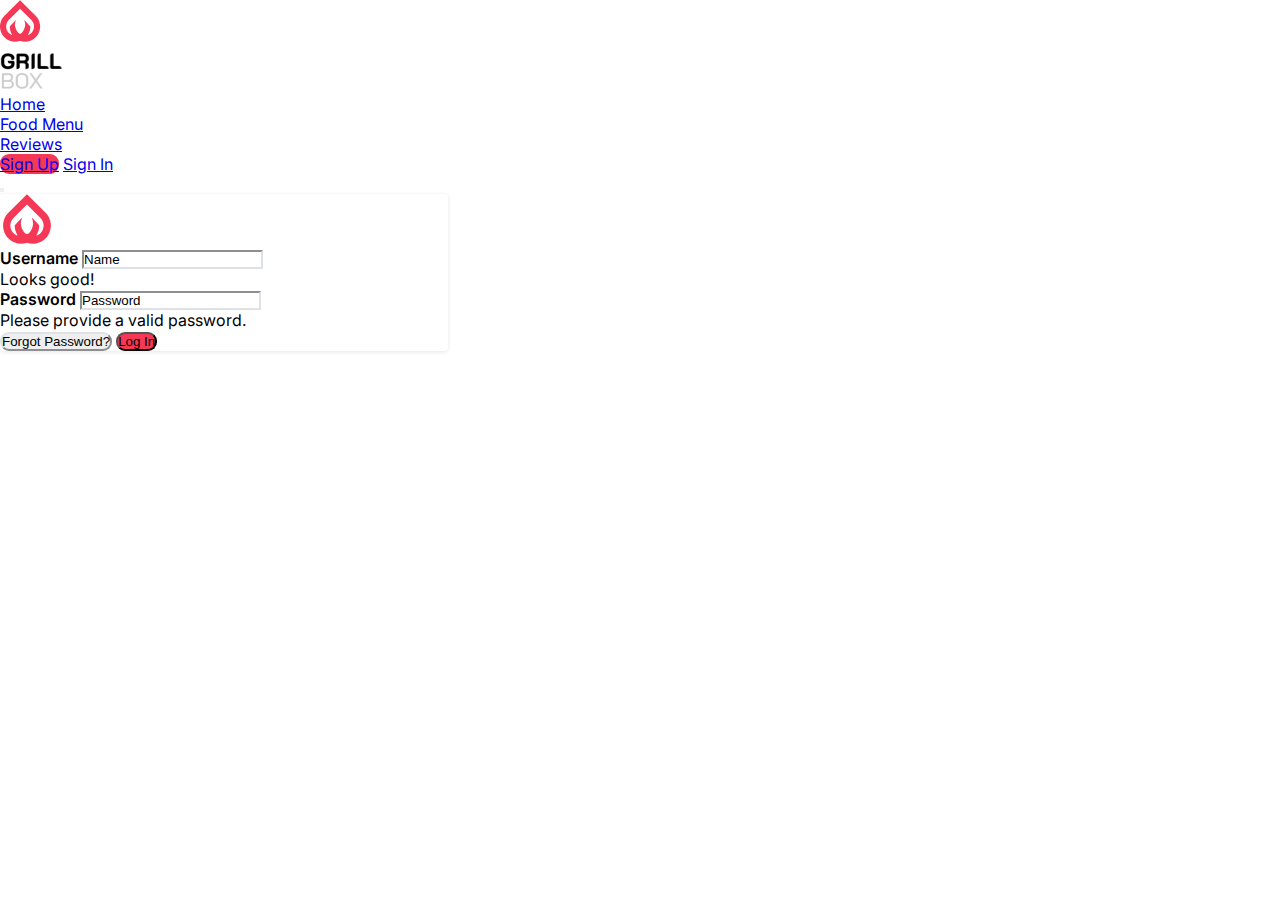
<file: index.html>
<!DOCTYPE html>
<html lang="en">
<head>
    <meta charset="UTF-8">
    <meta http-equiv="X-UA-Compatible" content="IE=edge">
    <meta name="viewport" content="width=device-width, initial-scale=1.0">
    <link rel="stylesheet" href="https://cdn.jsdelivr.net/npm/bootstrap@4.6.0/dist/css/bootstrap.min.css" integrity="sha384-B0vP5xmATw1+K9KRQjQERJvTumQW0nPEzvF6L/Z6nronJ3oUOFUFpCjEUQouq2+l" crossorigin="anonymous">
    <link rel="stylesheet" href="css/style.css"/>
    <title>Log In</title>
</head>
<body class="bg-light">
    <div class="container-fluid d-flex justify-content-center m-0 h-100">
        <nav class="navbar fixed-top navbar-expand-lg navbar-light bg-white d-flex">
            <a class="navbar-brand d-flex ml-5 py-4" href="index.html">
                <img id="brandLogo" src="assets/BrandLogo.svg"/>
                <div class="ml-2" id="brandName"></div>
            </a>
            <div class="collapse navbar-collapse ml-5" id="navbarSupportedContent">
                <ul class="navbar-nav">
                    <li class="nav-item">
                        <a href="landing.html" class="nav-link active">
                            Home
                        </a>
                    </li>
                    <li class="nav-item">
                        <a href="productsShop.html" class="nav-link">
                            Food Menu
                        </a>
                    </li>
                    <li href="reviews.html" class="nav-item">
                        <a href="reviews.html" class="nav-link">
                            Reviews
                        </a>
                    </li>
                </ul>
                <form class="form d-flex d-lg-inline ml-lg-auto mr-5 mt-3 mt-lg-0">
                    <a class="btn btn-theme px-4 py-3 mr-3 text-light rounded-9" role="button" href="signUp.html">Sign Up</a>
                    <a class="btn btn-light border border-muted px-4 py-3 rounded-9" type="submit" href="index.html">Sign In</a>
                </form>
            </div>
            <button class="navbar-toggler ml-auto mr-5" type="button" data-toggle="collapse" data-target="#navbarSupportedContent" aria-controls="navbarSupportedContent" aria-expanded="false" aria-label="Toggle navigation">
                <span class="navbar-toggler-icon"></span>
            </button>
        </nav>
        <div class="jumbotron p-5 border border-muted align-self-center">
            <img width="55" height="50" src="assets/BrandLogo.svg"/>
            <form class="needs-validation" novalidate>
                <label for="validationCustom01" class="mt-3">Username</label>
                <input type="text" class="form-control px-3 border border-muted" id="validationCustom01" value="Name" required>
                <div class="valid-feedback">
                  Looks good!
                </div>
                <label for="validationCustom03" class="mt-3">Password</label>
                <input type="text" class="form-control px-3 border border-muted" id="validationCustom03" value="Password" required>
                <div class="invalid-feedback">
                  Please provide a valid password.
                </div>
                <div class="d-inline d-xl-flex mb-3">
                    <button class="btn mt-4 btn-light border border-muted px-4 py-3 rounded-9">Forgot Password?</button>
                    <button class="btn btn-theme mt-4 ml-auto text-light px-5 py-3 rounded-9">Log In</button>
                </div>
              </form>
        </div>
    </div>
    <script src="https://code.jquery.com/jquery-3.5.1.slim.min.js" integrity="sha384-DfXdz2htPH0lsSSs5nCTpuj/zy4C+OGpamoFVy38MVBnE+IbbVYUew+OrCXaRkfj" crossorigin="anonymous"></script>
    <script src="https://cdn.jsdelivr.net/npm/bootstrap@4.6.0/dist/js/bootstrap.bundle.min.js" integrity="sha384-Piv4xVNRyMGpqkS2by6br4gNJ7DXjqk09RmUpJ8jgGtD7zP9yug3goQfGII0yAns" crossorigin="anonymous"></script>
    <script src="js/validation.js"></script>
</body>
</html>
</file>
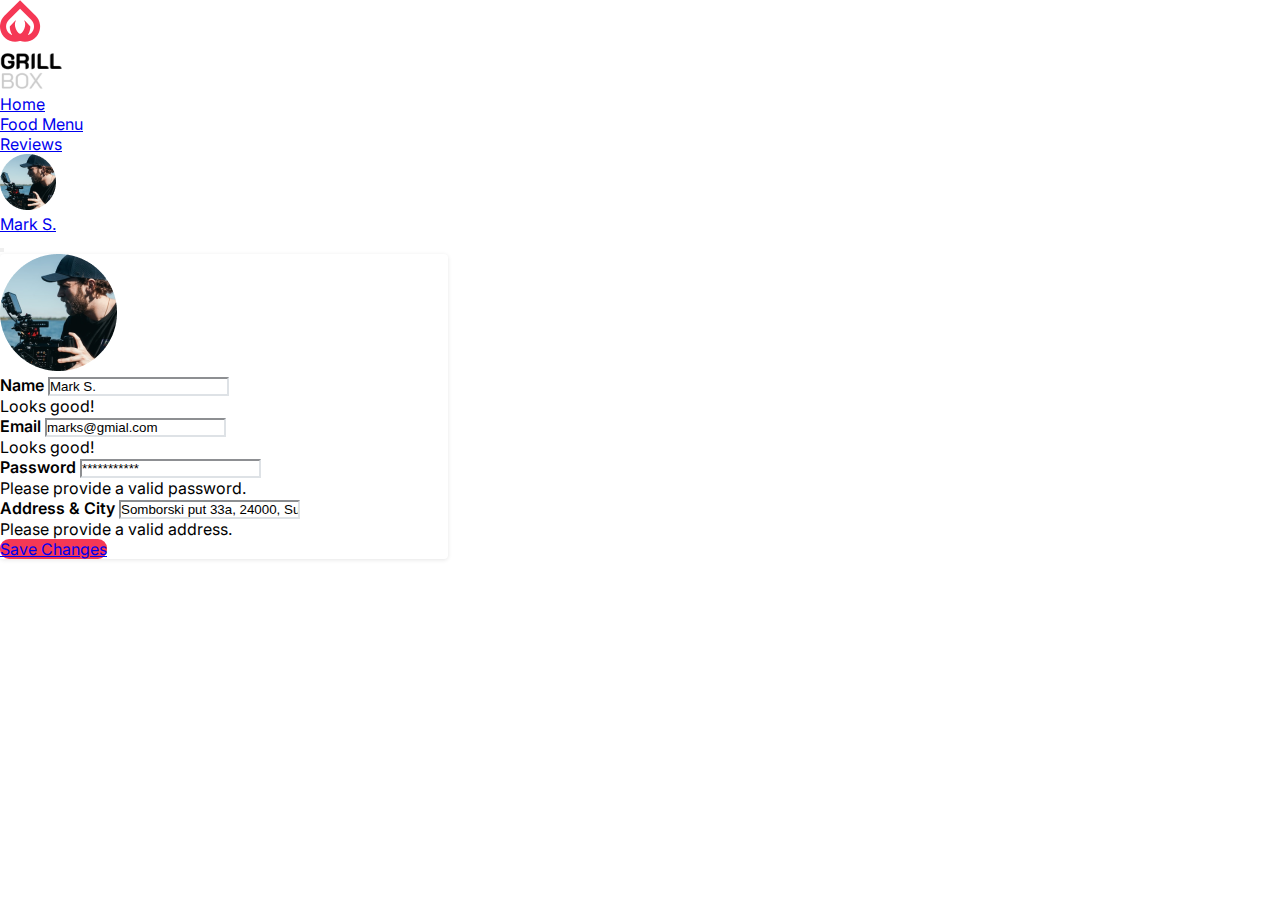
<file: account.html>
<!DOCTYPE html>
<html lang="en">
<head>
    <meta charset="UTF-8">
    <meta http-equiv="X-UA-Compatible" content="IE=edge">
    <meta name="viewport" content="width=device-width, initial-scale=1.0">
    <link rel="stylesheet" href="https://cdn.jsdelivr.net/npm/bootstrap@4.6.0/dist/css/bootstrap.min.css" integrity="sha384-B0vP5xmATw1+K9KRQjQERJvTumQW0nPEzvF6L/Z6nronJ3oUOFUFpCjEUQouq2+l" crossorigin="anonymous">
    <link rel="stylesheet" href="css/style.css"/>
    <title>Edit Profile</title>
</head>
<body class="bg-light">
    <div class="container-fluid d-flex justify-content-center m-0 h-100">
        <nav class="navbar fixed-top navbar-expand-lg navbar-light bg-white d-flex">
            <a class="navbar-brand d-flex ml-5 py-4" href="index.html">
                <img id="brandLogo" src="assets/BrandLogo.svg"/>
                <div class="ml-2" id="brandName"></div>
            </a>
            <div class="collapse navbar-collapse ml-5" id="navbarSupportedContent">
                <ul class="navbar-nav">
                    <li class="nav-item">
                        <a href="landing.html" class="nav-link active">
                            Home
                        </a>
                    </li>
                    <li class="nav-item">
                        <a href="productsShop.html" class="nav-link">
                            Food Menu
                        </a>
                    </li>
                    <li href="reviews.html" class="nav-item">
                        <a href="reviews.html" class="nav-link">
                            Reviews
                        </a>
                    </li>
                </ul>
                <form class="form d-flex d-lg-inline ml-lg-auto mr-5 mt-3 mt-lg-0">
                    <a href="account.html" class="d-flex float-right align-items-center">
                        <img src="assets/ProfilePic.png">
                        <p class="text-dark m-0 ml-3">Mark S.</p>
                    </a>
                </form>
            </div>
            <button class="navbar-toggler ml-auto mr-5" type="button" data-toggle="collapse" data-target="#navbarSupportedContent" aria-controls="navbarSupportedContent" aria-expanded="false" aria-label="Toggle navigation">
                <span class="navbar-toggler-icon"></span>
            </button>
        </nav>
        <div class="jumbotron p-5 border border-muted align-self-center">
            <img width="117" height="117" src="assets/ProfilePicBig.png"/>
            <form class="needs-validation" novalidate>
                <label for="validationCustom01" class="mt-3">Name</label>
                <input type="text" class="form-control px-3 border border-muted" id="validationCustom01" value="Mark S." required>
                <div class="valid-feedback">
                  Looks good!
                </div>
                <label for="validationCustom02" class="mt-3">Email</label>
                <input type="text" class="form-control px-3 border border-muted" id="validationCustom02" value="marks@gmial.com" required>
                <div class="valid-feedback">
                  Looks good!
                </div>
                <label for="validationCustom03" class="mt-3">Password</label>
                <input type="text" class="form-control px-3 border border-muted" id="validationCustom03" value="***********" required>
                <div class="invalid-feedback">
                  Please provide a valid password.
                </div>
                <label for="validationCustom03" class="mt-3">Address & City</label>
                <input type="text" class="form-control px-3 border border-muted" id="validationCustom03" value="Somborski put 33a, 24000, Subotica" required>
                <div class="invalid-feedback">
                  Please provide a valid address.
                </div>
                <div class="d-inline d-xl-flex mb-3">
                    <a href="accountSuccess.html" class="btn btn-theme mt-4 ml-auto text-light px-sm-5 py-3 rounded-9">Save Changes</a>
                </div>
              </form>
        </div>
    </div>
    <script src="https://code.jquery.com/jquery-3.5.1.slim.min.js" integrity="sha384-DfXdz2htPH0lsSSs5nCTpuj/zy4C+OGpamoFVy38MVBnE+IbbVYUew+OrCXaRkfj" crossorigin="anonymous"></script>
    <script src="https://cdn.jsdelivr.net/npm/bootstrap@4.6.0/dist/js/bootstrap.bundle.min.js" integrity="sha384-Piv4xVNRyMGpqkS2by6br4gNJ7DXjqk09RmUpJ8jgGtD7zP9yug3goQfGII0yAns" crossorigin="anonymous"></script>
    <script src="js/validation.js"></script>
</body>
</html>
</file>
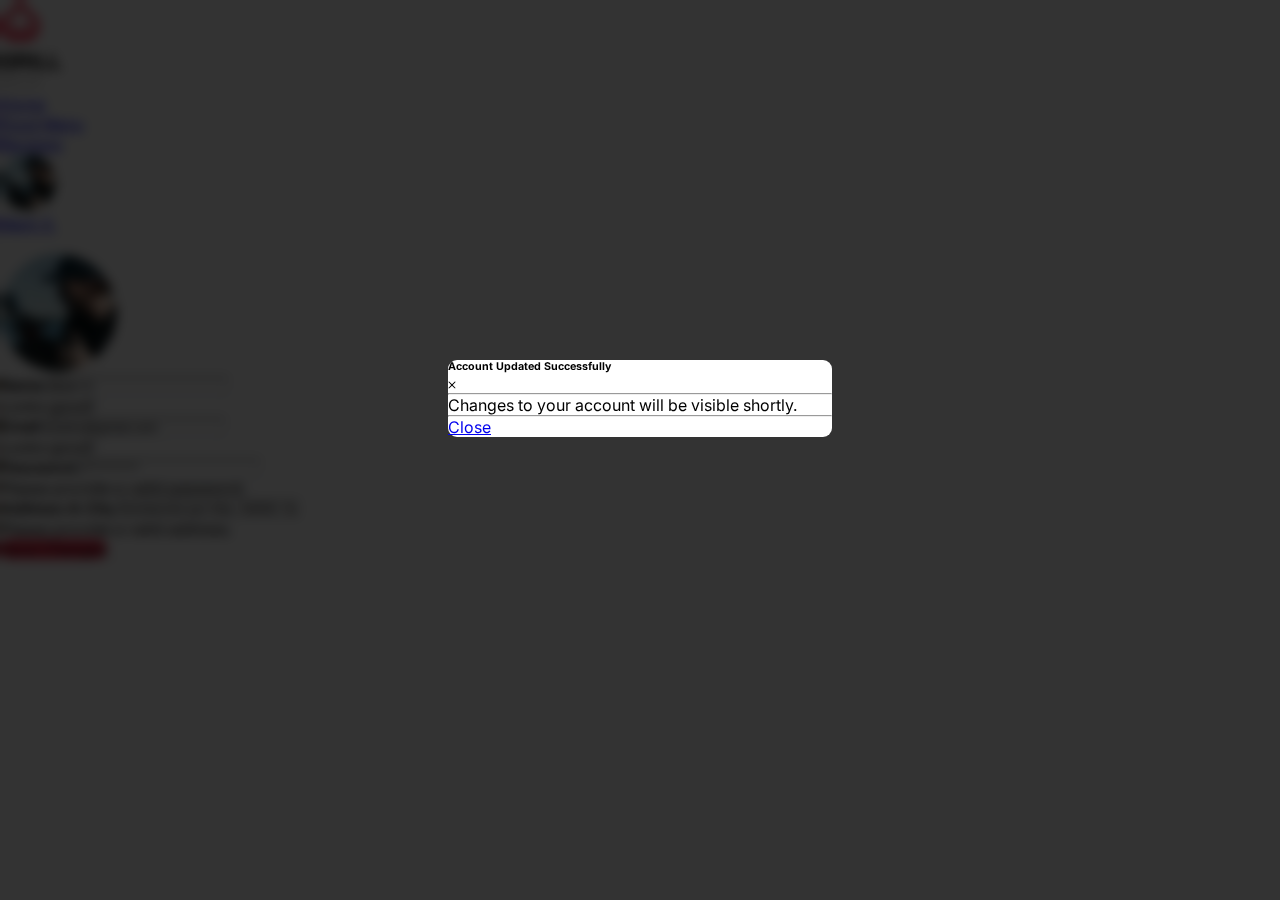
<file: accountSuccess.html>
<!DOCTYPE html>
<html lang="en">
<head>
    <meta charset="UTF-8">
    <meta http-equiv="X-UA-Compatible" content="IE=edge">
    <meta name="viewport" content="width=device-width, initial-scale=1.0">
    <link rel="stylesheet" href="https://cdn.jsdelivr.net/npm/bootstrap@4.6.0/dist/css/bootstrap.min.css" integrity="sha384-B0vP5xmATw1+K9KRQjQERJvTumQW0nPEzvF6L/Z6nronJ3oUOFUFpCjEUQouq2+l" crossorigin="anonymous">
    <link rel="stylesheet" href="css/style.css"/>
    <title>Edit Profile</title>
</head>
<body class="bg-light black">
    <div class="container-fluid d-flex justify-content-center m-0 h-100">
        <nav class="navbar fixed-top navbar-expand-lg navbar-light bg-white d-flex">
            <a class="navbar-brand d-flex ml-5 py-4" href="index.html">
                <img id="brandLogo" src="assets/BrandLogo.svg"/>
                <div class="ml-2" id="brandName"></div>
            </a>
            <div class="collapse navbar-collapse ml-5" id="navbarSupportedContent">
                <ul class="navbar-nav">
                    <li class="nav-item">
                        <a href="landing.html" class="nav-link active">
                            Home
                        </a>
                    </li>
                    <li class="nav-item">
                        <a href="productsShop.html" class="nav-link">
                            Food Menu
                        </a>
                    </li>
                    <li href="reviews.html" class="nav-item">
                        <a href="reviews.html" class="nav-link">
                            Reviews
                        </a>
                    </li>
                </ul>
                <form class="form d-flex d-lg-inline ml-lg-auto mr-5 mt-3 mt-lg-0">
                    <a href="account.html" class="d-flex float-right align-items-center">
                        <img src="assets/ProfilePic.png">
                        <p class="text-dark m-0 ml-3">Mark S.</p>
                    </a>
                </form>
            </div>
            <button class="navbar-toggler ml-auto mr-5" type="button" data-toggle="collapse" data-target="#navbarSupportedContent" aria-controls="navbarSupportedContent" aria-expanded="false" aria-label="Toggle navigation">
                <span class="navbar-toggler-icon"></span>
            </button>
        </nav>
        <div class="jumbotron p-5 border border-muted align-self-center">
            <img width="117" height="117" src="assets/ProfilePicBig.png"/>
            <form class="needs-validation" novalidate>
                <label for="validationCustom01" class="mt-3">Name</label>
                <input type="text" class="form-control px-3 border border-muted" id="validationCustom01" value="Mark S." required>
                <div class="valid-feedback">
                  Looks good!
                </div>
                <label for="validationCustom02" class="mt-3">Email</label>
                <input type="text" class="form-control px-3 border border-muted" id="validationCustom02" value="marks@gmial.com" required>
                <div class="valid-feedback">
                  Looks good!
                </div>
                <label for="validationCustom03" class="mt-3">Password</label>
                <input type="text" class="form-control px-3 border border-muted" id="validationCustom03" value="***********" required>
                <div class="invalid-feedback">
                  Please provide a valid password.
                </div>
                <label for="validationCustom03" class="mt-3">Address & City</label>
                <input type="text" class="form-control px-3 border border-muted" id="validationCustom03" value="Somborski put 33a, 24000, Subotica" required>
                <div class="invalid-feedback">
                  Please provide a valid address.
                </div>
                <div class="d-inline d-xl-flex mb-3">
                    <a class="btn btn-theme mt-4 ml-auto text-light px-5 py-3 rounded-9">Save Changes</a>
                </div>
              </form>
        </div>
        <div id="alertCenter">
            <div class="alert bg-white rounded-9 p-0">
                <div class="d-flex px-5 mt-2">
                    <h6 class="alert-heading mt-2 mx-auto text-success text-center">Account Updated Successfully</h6>
                    <a href="account.html">
                        <img src="assets/x (Stroke).svg" class="pt-2">
                    </a>
                </div>
                <hr class="mt-2">
                <div class="d-flex px-5 mt-2 justify-content-center">
                    <p class="text-muted text-center mb-0">Changes to your account will be visible shortly.</p>
                </div>
                <hr>
                <div class="w-100 d-flex">
                    <a class="btn btn-secondary ml-auto mr-3 mb-3" href="reviews.html">Close</a>
                </div>
            </div>
    </div>
    <script src="https://code.jquery.com/jquery-3.5.1.slim.min.js" integrity="sha384-DfXdz2htPH0lsSSs5nCTpuj/zy4C+OGpamoFVy38MVBnE+IbbVYUew+OrCXaRkfj" crossorigin="anonymous"></script>
    <script src="https://cdn.jsdelivr.net/npm/bootstrap@4.6.0/dist/js/bootstrap.bundle.min.js" integrity="sha384-Piv4xVNRyMGpqkS2by6br4gNJ7DXjqk09RmUpJ8jgGtD7zP9yug3goQfGII0yAns" crossorigin="anonymous"></script>
    <script src="js/validation.js"></script>
</body>
</html>
</file>
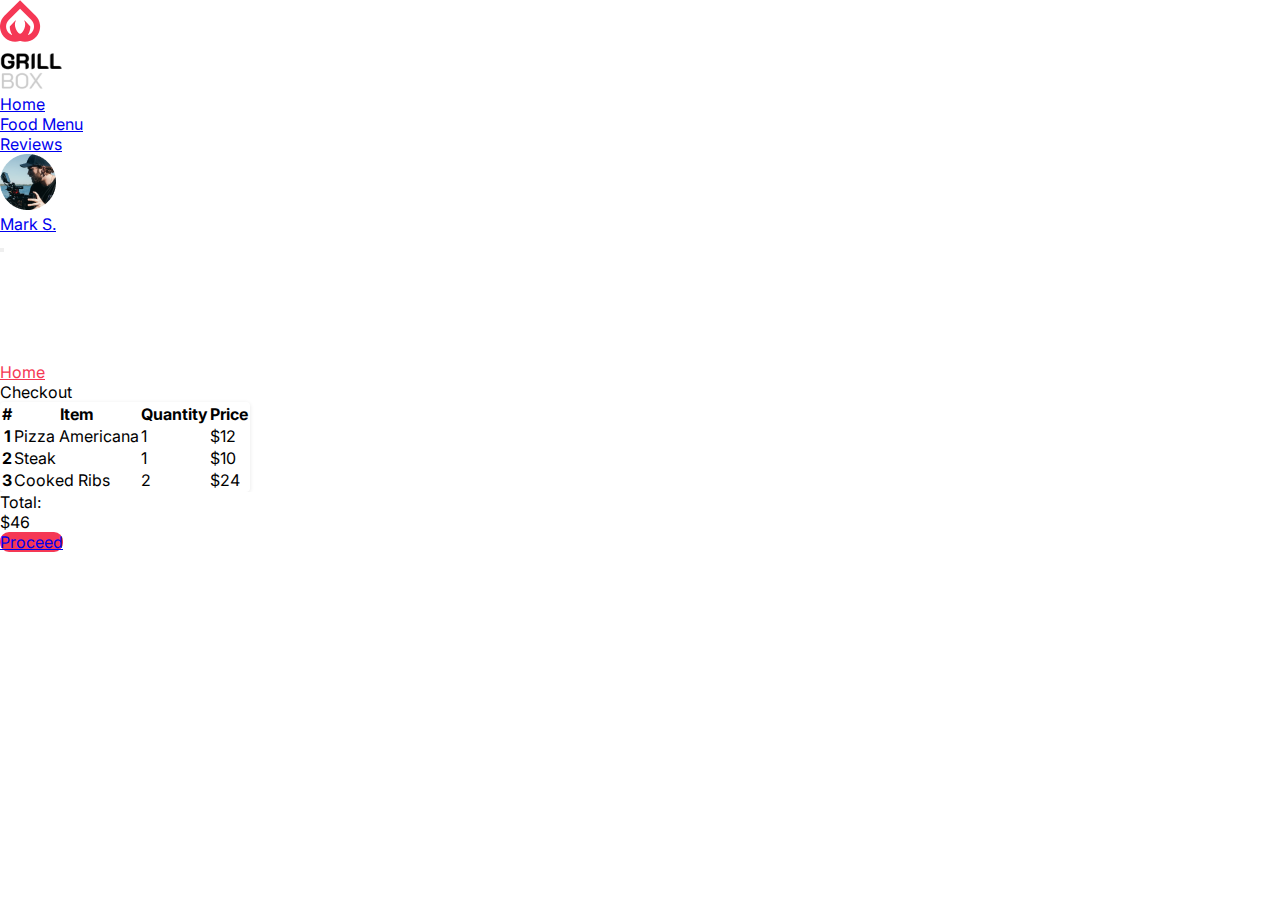
<file: checkout.html>
<!DOCTYPE html>
<html lang="en">
<head>
    <meta charset="UTF-8">
    <meta http-equiv="X-UA-Compatible" content="IE=edge">
    <meta name="viewport" content="width=device-width, initial-scale=1.0">
    <link rel="stylesheet" href="https://cdn.jsdelivr.net/npm/bootstrap@4.6.0/dist/css/bootstrap.min.css" integrity="sha384-B0vP5xmATw1+K9KRQjQERJvTumQW0nPEzvF6L/Z6nronJ3oUOFUFpCjEUQouq2+l" crossorigin="anonymous">
    <link rel="stylesheet" href="css/style.css"/>
    <title>Checkout</title>
</head>
<body class="bg-light">
    <nav class="navbar fixed-top navbar-expand-lg navbar-light bg-white d-flex">
        <a class="navbar-brand d-flex ml-5 py-4" href="index.html">
            <img id="brandLogo" src="assets/BrandLogo.svg"/>
            <div class="ml-2" id="brandName"></div>
        </a>
        <div class="collapse navbar-collapse ml-5" id="navbarSupportedContent">
            <ul class="navbar-nav">
                <li class="nav-item">
                    <a href="landing.html" class="nav-link active">
                        Home
                    </a>
                </li>
                <li class="nav-item">
                    <a href="productsShop.html" class="nav-link">
                        Food Menu
                    </a>
                </li>
                <li href="reviews.html" class="nav-item">
                    <a href="reviews.html" class="nav-link">
                        Reviews
                    </a>
                </li>
            </ul>
            <form class="form d-flex d-lg-inline ml-lg-auto mr-5 mt-3 mt-lg-0">
                <a href="account.html" class="d-flex float-right align-items-center">
                    <img src="assets/ProfilePic.png">
                    <p class="text-dark m-0 ml-3">Mark S.</p>
                </a>
            </form>
        </div>
        <button class="navbar-toggler ml-auto mr-5" type="button" data-toggle="collapse" data-target="#navbarSupportedContent" aria-controls="navbarSupportedContent" aria-expanded="false" aria-label="Toggle navigation">
            <span class="navbar-toggler-icon"></span>
        </button>
    </nav>
    <div class="container-flex m-navbar w-75 py-5 m-auto">
        <div class="row w-100 d-flex justify-content-between mb-5">
            <div class="col d-flex m-auto justify-content-center justify-content-md-start">
                <nav aria-label="breadcrumb">
                    <ol class="breadcrumb bg-light m-0">
                      <li class="breadcrumb-item"><a class="text-theme" href="landing.html">Home</a></li>
                      <li class="breadcrumb-item active" aria-current="page">Checkout</li>
                    </ol>
                </nav>
            </div>
        </div>
        <table class="table table-striped">
            <thead>
              <tr>
                <th class="pl-4" scope="col">#</th>
                <th scope="col">Item</th>
                <th class="w-50" scope="col">Quantity</th>
                <th scope="col">Price</th>
              </tr>
            </thead>
            <tbody>
              <tr>
                <th class="pl-4" scope="row">1</th>
                <td>Pizza Americana</td>
                <td>1</td>
                <td>$12</td>
              </tr>
              <tr>
                <th class="pl-4" scope="row">2</th>
                <td>Steak</td>
                <td>1</td>
                <td>$10</td>
              </tr>
              <tr>
                <th class="pl-4" scope="row">3</th>
                <td>Cooked Ribs</td>
                <td>2</td>
                <td>$24</td>
              </tr>
            </tbody>
          </table>
        <div class="row ml-1 w-100 d-inline d-xl-flex justify-content-end mt-3">
            <div class="col-8 col-xl-10"></div>
            <div class="col-4 col-xl-2">
                <div class="d-flex justify-content-between w-auto bg-white py-3 border border-muted">
                    <p class="text-secondary ml-2 my-auto">Total:</p>
                    <p class="text-dark my-auto mr-2 font-weight-bold">$46</p>
                </div>
                <a href="checkoutSuccess.html" class="btn btn-theme w-100 mt-4 ml-auto text-light px-5 py-3 rounded-9">Proceed</a>
            </div>
        </div>
    </div>
    <script src="https://code.jquery.com/jquery-3.5.1.slim.min.js" integrity="sha384-DfXdz2htPH0lsSSs5nCTpuj/zy4C+OGpamoFVy38MVBnE+IbbVYUew+OrCXaRkfj" crossorigin="anonymous"></script>
    <script src="https://cdn.jsdelivr.net/npm/bootstrap@4.6.0/dist/js/bootstrap.bundle.min.js" integrity="sha384-Piv4xVNRyMGpqkS2by6br4gNJ7DXjqk09RmUpJ8jgGtD7zP9yug3goQfGII0yAns" crossorigin="anonymous"></script>
</body>
</html>
</file>
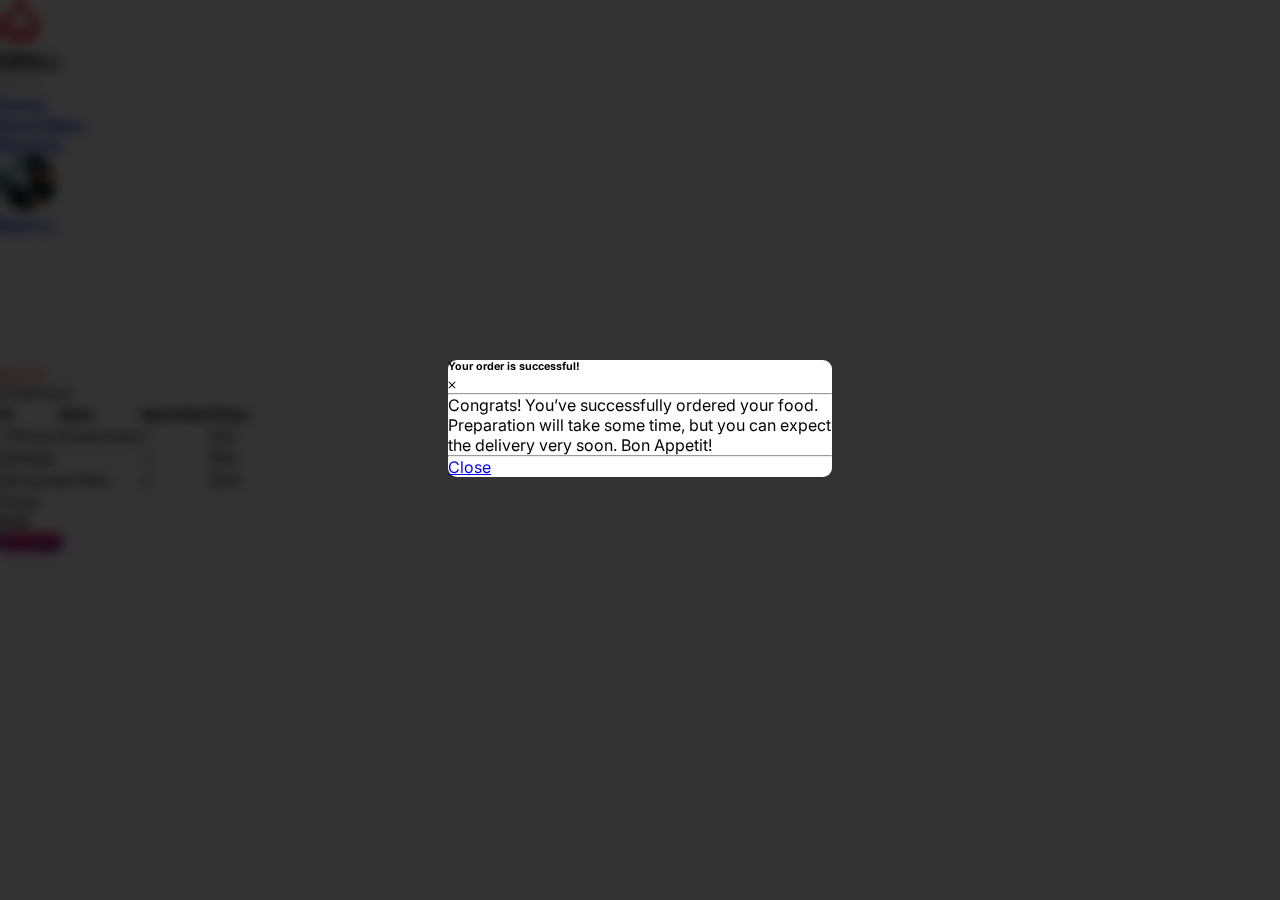
<file: checkoutSuccess.html>
<!DOCTYPE html>
<html lang="en">
<head>
    <meta charset="UTF-8">
    <meta http-equiv="X-UA-Compatible" content="IE=edge">
    <meta name="viewport" content="width=device-width, initial-scale=1.0">
    <link rel="stylesheet" href="https://cdn.jsdelivr.net/npm/bootstrap@4.6.0/dist/css/bootstrap.min.css" integrity="sha384-B0vP5xmATw1+K9KRQjQERJvTumQW0nPEzvF6L/Z6nronJ3oUOFUFpCjEUQouq2+l" crossorigin="anonymous">
    <link rel="stylesheet" href="css/style.css"/>
    <title>Checkout</title>
</head>
<body class="bg-light black">
    <nav class="navbar fixed-top navbar-expand-lg navbar-light bg-white d-flex">
        <a class="navbar-brand d-flex ml-5 py-4" href="index.html">
            <img id="brandLogo" src="assets/BrandLogo.svg"/>
            <div class="ml-2" id="brandName"></div>
        </a>
        <div class="collapse navbar-collapse ml-5" id="navbarSupportedContent">
            <ul class="navbar-nav">
                <li class="nav-item">
                    <a href="landing.html" class="nav-link active">
                        Home
                    </a>
                </li>
                <li class="nav-item">
                    <a href="productsShop.html" class="nav-link">
                        Food Menu
                    </a>
                </li>
                <li href="reviews.html" class="nav-item">
                    <a href="reviews.html" class="nav-link">
                        Reviews
                    </a>
                </li>
            </ul>
            <form class="form d-flex d-lg-inline ml-lg-auto mr-5 mt-3 mt-lg-0">
                <a href="account.html" class="d-flex float-right align-items-center">
                    <img src="assets/ProfilePic.png">
                    <p class="text-dark m-0 ml-3">Mark S.</p>
                </a>
            </form>
        </div>
        <button class="navbar-toggler ml-auto mr-5" type="button" data-toggle="collapse" data-target="#navbarSupportedContent" aria-controls="navbarSupportedContent" aria-expanded="false" aria-label="Toggle navigation">
            <span class="navbar-toggler-icon"></span>
        </button>
    </nav>
    <div class="container-flex m-navbar w-75 py-5 m-auto">
        <div class="row w-100 d-flex justify-content-between mb-5">
            <div class="col d-flex m-auto justify-content-center justify-content-md-start">
                <nav aria-label="breadcrumb">
                    <ol class="breadcrumb bg-light m-0">
                      <li class="breadcrumb-item"><a class="text-theme" href="landing.html">Home</a></li>
                      <li class="breadcrumb-item active" aria-current="page">Checkout</li>
                    </ol>
                </nav>
            </div>
        </div>
        <table class="table table-striped">
            <thead>
              <tr>
                <th class="pl-4" scope="col">#</th>
                <th scope="col">Item</th>
                <th class="w-50" scope="col">Quantity</th>
                <th scope="col">Price</th>
              </tr>
            </thead>
            <tbody>
              <tr>
                <th class="pl-4" scope="row">1</th>
                <td>Pizza Americana</td>
                <td>1</td>
                <td>$12</td>
              </tr>
              <tr>
                <th class="pl-4" scope="row">2</th>
                <td>Steak</td>
                <td>1</td>
                <td>$10</td>
              </tr>
              <tr>
                <th class="pl-4" scope="row">3</th>
                <td>Cooked Ribs</td>
                <td>2</td>
                <td>$24</td>
              </tr>
            </tbody>
          </table>
        <div class="row ml-1 w-100 d-inline d-xl-flex justify-content-end mt-3">
            <div class="col-8 col-xl-10"></div>
            <div class="col-4 col-xl-2">
                <div class="d-flex justify-content-between w-auto bg-white py-3 border border-muted">
                    <p class="text-secondary ml-2 my-auto">Total:</p>
                    <p class="text-dark my-auto mr-2 font-weight-bold">$46</p>
                </div>
                <a href="checkoutSuccess.html" class="btn btn-theme w-100 mt-4 ml-auto text-light px-5 py-3 rounded-9">Proceed</a>
            </div>
        </div>
    </div>
    <div id="alertCenter">
    <div class="alert bg-white rounded-9 p-0">
        <div class="d-flex px-5 mt-2">
            <h6 class="alert-heading mt-2 mx-auto text-success text-center">Your order is successful!</h6>
            <a href="checkout.html">
                <img src="assets/x (Stroke).svg" class="pt-2">
            </a>
        </div>
        <hr class="mt-2">
        <div class="d-flex px-5 mt-2">
            <p class="text-muted text-left mb-0">Congrats! You’ve successfully ordered your food. Preparation will take some time, but you can expect the delivery very soon. Bon Appetit!</p>
        </div>
        <hr>
        <div class="w-100 d-flex">
            <a class="btn btn-secondary ml-auto mr-3 mb-3" href="account.html">Close</a>
        </div>
    </div>
    </div>
    <script src="https://code.jquery.com/jquery-3.5.1.slim.min.js" integrity="sha384-DfXdz2htPH0lsSSs5nCTpuj/zy4C+OGpamoFVy38MVBnE+IbbVYUew+OrCXaRkfj" crossorigin="anonymous"></script>
    <script src="https://cdn.jsdelivr.net/npm/bootstrap@4.6.0/dist/js/bootstrap.bundle.min.js" integrity="sha384-Piv4xVNRyMGpqkS2by6br4gNJ7DXjqk09RmUpJ8jgGtD7zP9yug3goQfGII0yAns" crossorigin="anonymous"></script>
</body>
</html>
</file>
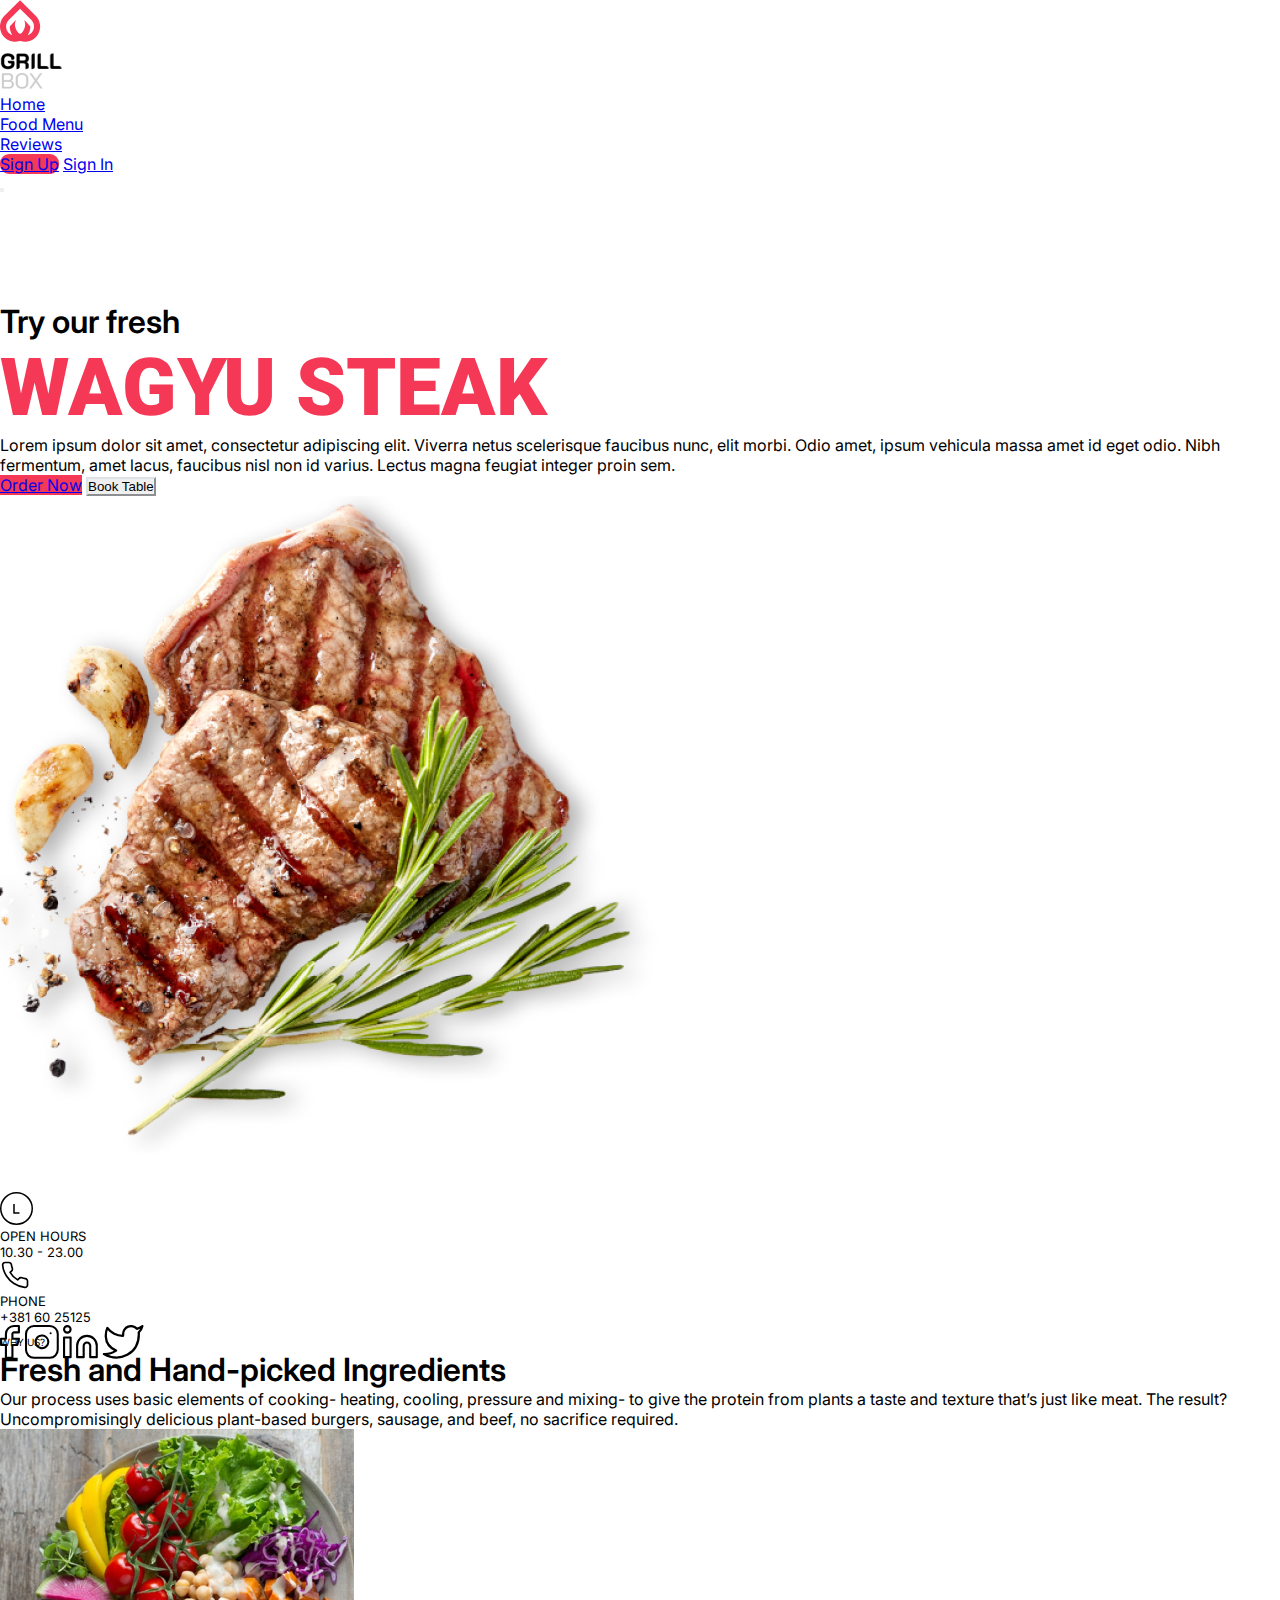
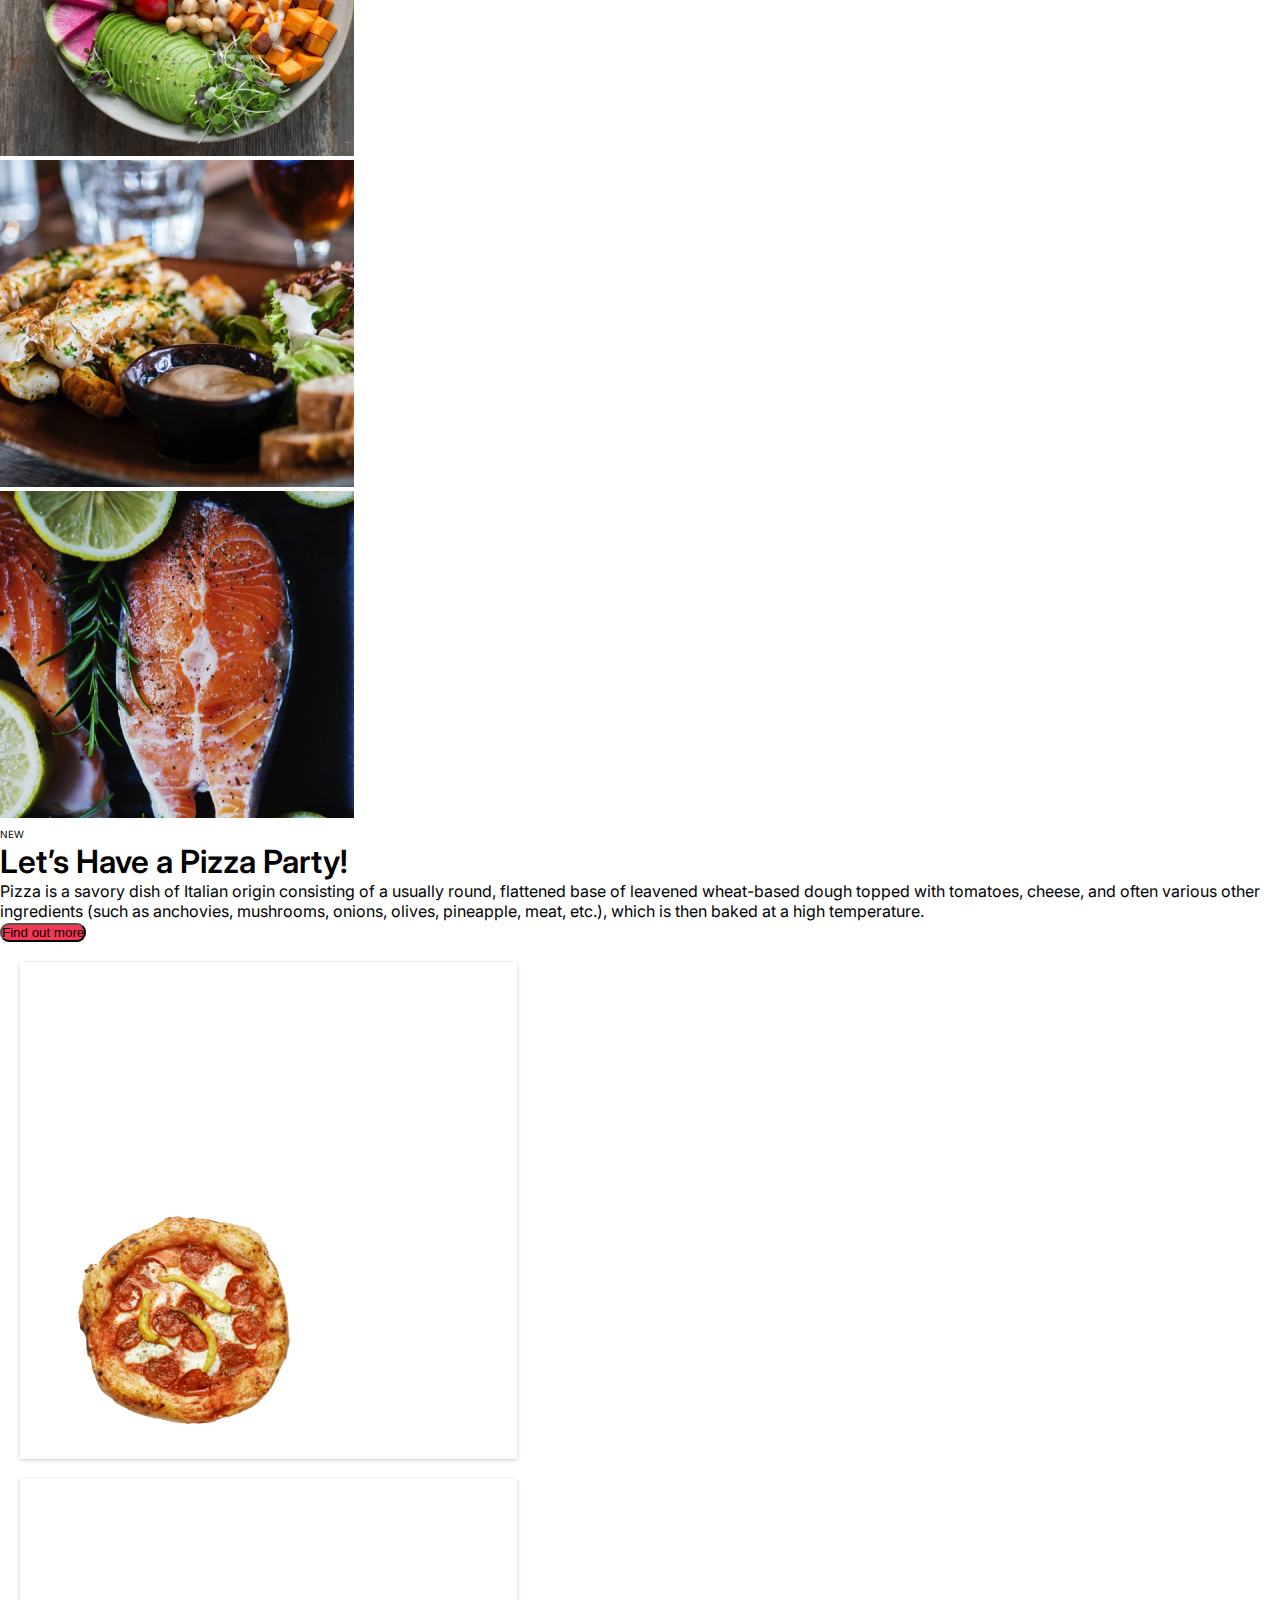
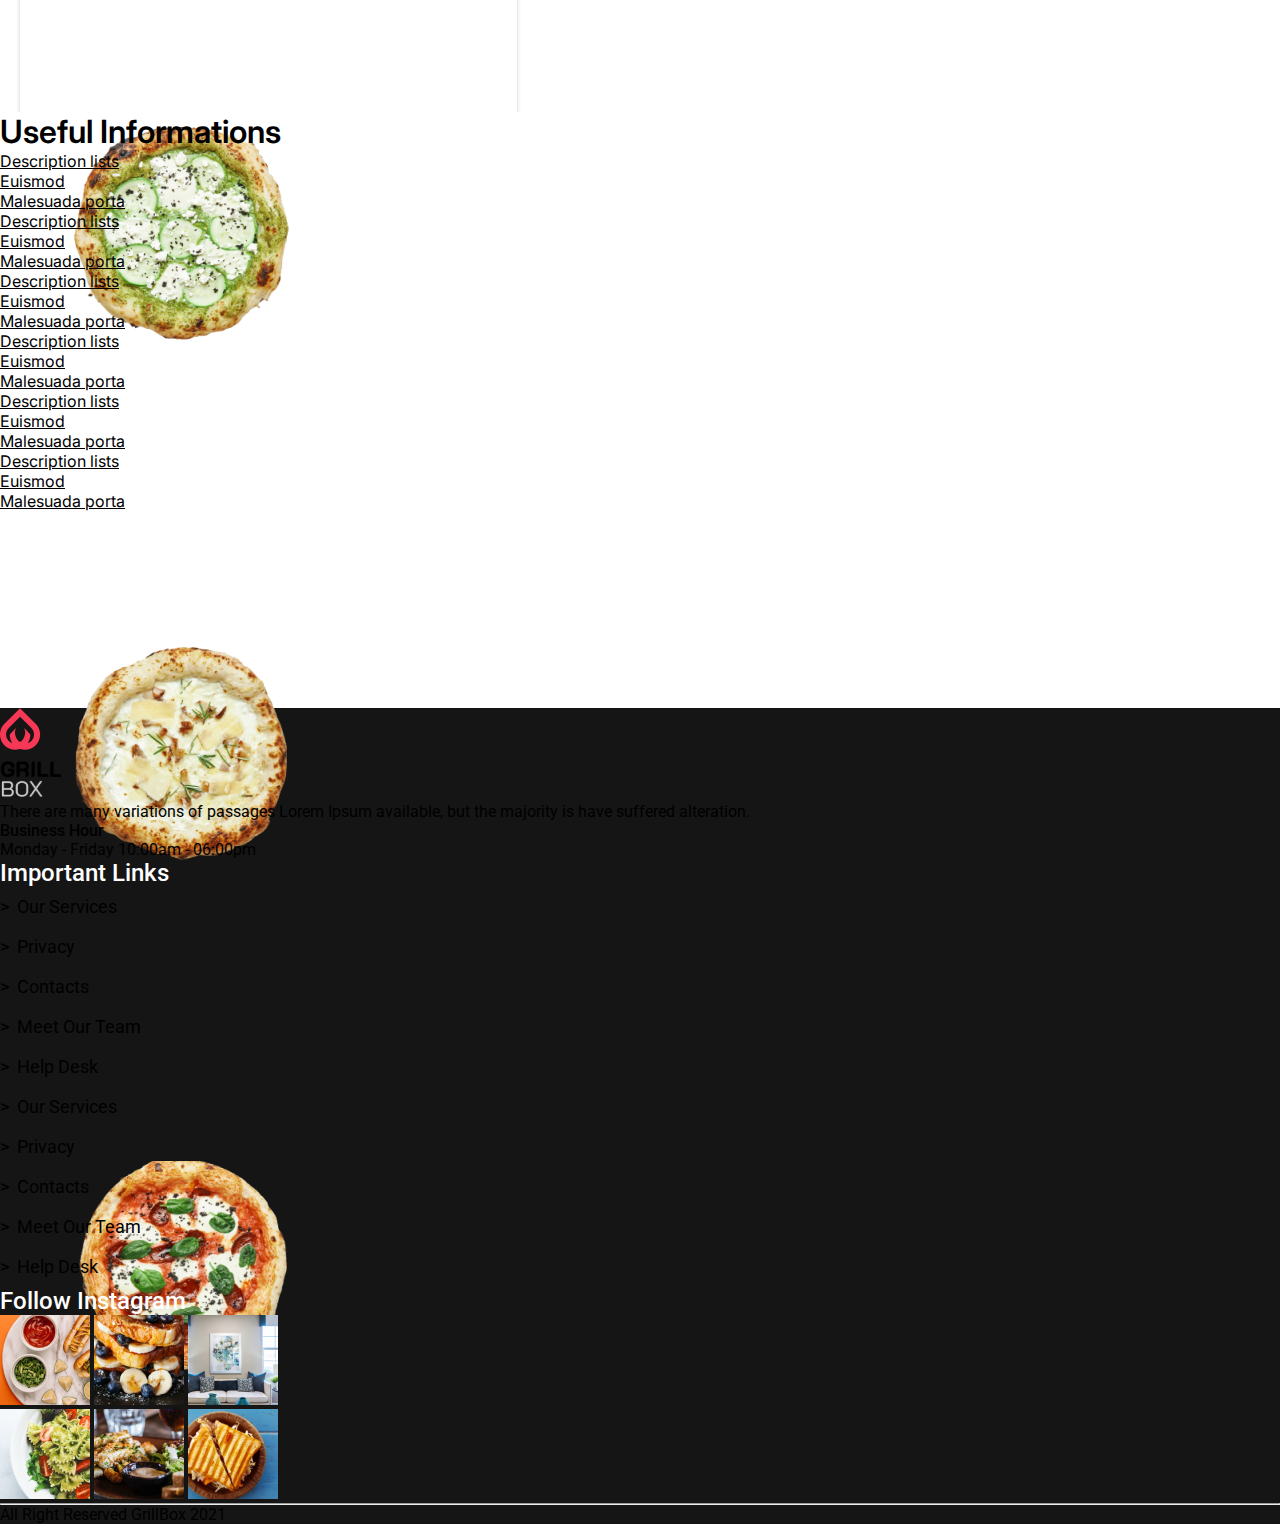
<file: landing.html>
<!DOCTYPE html>
<html lang="en">
<head>
    <meta charset="UTF-8">
    <meta http-equiv="X-UA-Compatible" content="IE=edge">
    <meta name="viewport" content="width=device-width, initial-scale=1.0">
    <link rel="stylesheet" href="https://cdn.jsdelivr.net/npm/bootstrap@4.6.0/dist/css/bootstrap.min.css" integrity="sha384-B0vP5xmATw1+K9KRQjQERJvTumQW0nPEzvF6L/Z6nronJ3oUOFUFpCjEUQouq2+l" crossorigin="anonymous">
    <link rel="stylesheet" href="css/style.css"/>
    <title>Landing Page</title>
</head>
<body class="bg-light">
    <nav class="navbar fixed-top navbar-expand-lg navbar-light bg-white d-flex">
        <a class="navbar-brand d-flex ml-5 py-4" href="index.html">
            <img id="brandLogo" src="assets/BrandLogo.svg"/>
            <div class="ml-2" id="brandName"></div>
        </a>
        <div class="collapse navbar-collapse ml-5" id="navbarSupportedContent">
            <ul class="navbar-nav">
                <li class="nav-item">
                    <a href="landing.html" class="nav-link active">
                        Home
                    </a>
                </li>
                <li class="nav-item">
                    <a href="productsShop.html" class="nav-link">
                        Food Menu
                    </a>
                </li>
                <li href="reviews.html" class="nav-item">
                    <a href="reviews.html" class="nav-link">
                        Reviews
                    </a>
                </li>
            </ul>
            <form class="form-inline ml-lg-auto mr-5 mt-3 mt-lg-0">
                <a class="btn btn-theme px-4 py-3 mr-3 text-light rounded-9" role="button" href="signUp.html">Sign Up</a>
                <a class="btn btn-light border border-muted px-4 py-3 rounded-9" type="submit" href="index.html">Sign In</a>
            </form>
        </div>
        <button class="navbar-toggler ml-auto mr-5" type="button" data-toggle="collapse" data-target="#navbarSupportedContent" aria-controls="navbarSupportedContent" aria-expanded="false" aria-label="Toggle navigation">
            <span class="navbar-toggler-icon"></span>
        </button>
    </nav>
    <div class="row m-0 d-flex justify-content-center page-height bg-white align-items-center m-navbar overflow-hidden">
        <div class="container-flex w-75">
            <div class="row d-inline d-xl-flex">
                <div class="col-xl-6 order-lg-first align-items-center m-auto">
                    <p class="subTitle text-left">Try our fresh</p>
                    <h1 class="mb-3 mt-4 title">WAGYU STEAK</h1>
                    <p class="text-left text-muted">Lorem ipsum dolor sit amet, consectetur adipiscing elit. Viverra netus scelerisque faucibus nunc, elit morbi. Odio amet, ipsum vehicula massa amet id eget odio. Nibh fermentum, amet lacus, faucibus nisl non id varius. Lectus magna feugiat integer proin sem.</p>
                    <a href="productsShop.html" class="btn btn-theme px-4 py-2 text-light mt-4">Order Now</a>
                    <button class="btn btn-light ml-2 px-4 py-2 border border-muted mt-4">Book Table</button>
                </div>
                <div class="col-xl-6 py-5 py-xl-0 d-flex align-items-center m-auto">
                    <img class="img-fluid" src="assets/Steak.png"/>
                </div>
            </div>
        </div>
    </div>
    <div id="contact" class="row m-0 d-flex align-items-center bg-light">
        <img class="pl-5" src="assets/Clock.svg"/>
        <div class="pl-3">
            <p class="font-weight-bold mb-0">OPEN HOURS</p>
            <p class="font-weight-light my-0">10.30 - 23.00</p>
        </div>
        <img id="phone" class="pl-5" src="assets/Phone.svg"/>
        <div class="pl-3">
            <p class="font-weight-bold mb-0">PHONE</p>
            <p class="font-weight-light my-0">+381 60 25125</p>
        </div>
        <div id="socialMedia" class="ml-auto">
            <img class="socialIcon mr-4" src="assets/Facebook.svg">
            <img class="socialIcon mr-4" src="assets/Instagram.svg">
            <img class="socialIcon mr-4" src="assets/LinkedIn.svg">
            <img class="socialIcon" src="assets/Twitter.svg">
        </div>
    </div>
    <div class="row m-0 d-flex justify-content-center page-height page align-items-center">
        <div class="container-flex px-0 py-5 w-75">
            <span class="badge badge-pill badge-warning mb-3 px-2 py-1">WHY US?</span>
            <p class="subTitle">Fresh and Hand-picked Ingredients</p>
            <p class="text-muted">Our process uses basic elements of cooking- heating, cooling, pressure and mixing- to give the protein from plants a taste and texture that’s just like meat. The result? Uncompromisingly delicious plant-based burgers, sausage, and beef, no sacrifice required.</p>
            <div class="row mt-5 d-inline d-xl-flex justify-content-between">
                <div class="col d-flex justify-content-center justify-content-xl-start mb-5 mb-xl-0">
                    <img class="third" src="assets/Salad.jpg"/>
                </div>
                <div class="col d-flex justify-content-center justify-content-xl-start  mb-5 mb-xl-0">
                    <img class="third" src="assets/Sauce.jpg"/>
                </div>
                <div class="col d-flex justify-content-center justify-content-xl-start">
                    <img class="third" src="assets/Salmon.jpg"/>
                </div>
            </div>
        </div>
    </div>
    <div class="row m-0 d-flex justify-content-center page-height bg-light align-items-center">
        <div class="container-fluid px-0 py-5 w-75 m-auto">
            <div class="row d-inline d-xl-flex w-100 mx-auto">
                <div class="col-xl-6 align-self-center">
                    <span class="badge badge-pill badge-warning mb-3 px-2 py-1">NEW</span>
                    <p class="subTitle text-left">Let’s Have a Pizza Party!</p>
                    <p class="text-left text-muted">Pizza is a savory dish of Italian origin consisting of a usually round, flattened base of leavened wheat-based dough topped with tomatoes, cheese, and often various other ingredients (such as anchovies, mushrooms, onions, olives, pineapple, meat, etc.), which is then baked at a high temperature.</p>
                    <button id="signUp" class="btn btn-theme rounded-9 px-4 py-2 text-light">Find out more</button>
                </div>
                <div id="pizzaCont" class="col-xl-6 d-flex justify-content-center">
                    <div class="row mb-5">
                        <div class="pizzas d-flex ml-1 align-self-start align-items-center justify-content-center">
                            <img class="img-fluid" src="assets/Pepperoni-removebg-preview 1.png">
                        </div>
                        <div class="pizzas ml-1 d-flex ml-1 align-self-end align-items-center justify-content-center">
                            <img class="img-fluid" src="assets/Pepperoni-removebg-preview 4.png">
                        </div>
                    </div>
                    <div class="row mt-5">
                        <div class="pizzas ml-1 d-flex ml-1 align-self-end align-items-center justify-content-center">
                            <img class="img-fluid" src="assets/Pepperoni-removebg-preview 2.png">
                        </div>
                        <div class="pizzas d-flex ml-1 align-self-start align-items-center justify-content-center">
                            <img class="img-fluid" src="assets/Pepperoni-removebg-preview 3.png">
                        </div>
                    </div>
                </div>
            </div>
        </div>
    </div>
    <div id="useful" class="row bg-white m-0 d-flex justify-content-center align-items-center">
        <div class="container-flex px-0 py-5 w-50">
            <p class="subTitle text-center">Useful Informations</p>
            <div class="row d-inline d-lg-flex justify-content-between">
                <div class="col mt-5 text-center font-weight-bold">
                    <u><p>Description lists</p></u>
                    <u><p>Euismod</p></u>
                    <u><p>Malesuada porta</p></u>
                    <u><p>Description lists</p></u>
                    <u><p>Euismod</p></u>
                    <u><p>Malesuada porta</p></u>
                </div>
                <div class="col mt-5 text-center font-weight-bold">
                    <u><p>Description lists</p></u>
                    <u><p>Euismod</p></u>
                    <u><p>Malesuada porta</p></u>
                    <u><p>Description lists</p></u>
                    <u><p>Euismod</p></u>
                    <u><p>Malesuada porta</p></u>
                </div>
                <div class="col mt-5 text-center font-weight-bold">
                    <u><p>Description lists</p></u>
                    <u><p>Euismod</p></u>
                    <u><p>Malesuada porta</p></u>
                    <u><p>Description lists</p></u>
                    <u><p>Euismod</p></u>
                    <u><p>Malesuada porta</p></u>
                </div>
            </div>
        </div>
    </div>
    <footer class="row m-0 d-flex align-items-between justify-content-center">
        <div class="row w-75 d-inline d-xl-flex mt-auto px-0 py-5">
            <div class="col mb-5 mb-xl-0 text-left justify-content-center">
                <div class="row ml-1 text-left justify-content-center justify-content-lg-start">
                    <img id="brandLogo" src="assets/BrandLogo.svg"/>
                    <div class="ml-2" id="brandName"></div>
                </div>
                <p class="text-light font-weight-light mt-3 text-center text-lg-left">There are many variations of passages Lorem Ipsum available, but the majority is have suffered alteration.</p>
                <p class="bolder text-light mt-4 text-center text-lg-left">Business Hour</p>
                <p class="text-light font-weight-light mt-3 text-center text-lg-left">Monday - Friday 10:00am - 06:00pm</p>
            </div>
            <div class="col-xl-3 mb-5 mb-xl-0 text-left font-weight-light justify-content-between text-light">
                <p class="mb-4 footer-title text-center text-lg-left">Important Links</p>
                <div class="row">
                    <div class="col-6 important-links d-flex justify-content-end justify-content-lg-start">
                        >&nbsp;&nbsp;Our Services<br>
                        >&nbsp;&nbsp;Privacy<br>
                        >&nbsp;&nbsp;Contacts<br>
                        >&nbsp;&nbsp;Meet Our Team<br>
                        >&nbsp;&nbsp;Help Desk<br>
                    </div>
                    <div class="col-6 important-links ml-auto">
                        >&nbsp;&nbsp;Our Services<br>
                        >&nbsp;&nbsp;Privacy<br>
                        >&nbsp;&nbsp;Contacts<br>
                        >&nbsp;&nbsp;Meet Our Team<br>
                        >&nbsp;&nbsp;Help Desk<br>
                    </div>
                </div>
            </div>
            <div class="col ml-5 p-0 text-center font-weight-bold m-auto">
                <p class="mb-4 footer-title text-center text-xl-left p-0">Follow Instagram</p>
                <div id="instagramCont" class="row ml-xl-1 m-auto">
                    <img class="m-1" src="assets/sven-brandsma-GZ5cKOgeIB0-unsplash 1.png">
                    <img class="m-1" src="assets/sidekix-media-WOCpFXVey2w-unsplash 1.png">
                    <img class="m-1" src="assets/neonbrand-Wp7t4cWN-68-unsplash 2.png">
                    <img class="m-1" src="assets/naomi-hebert-MP0bgaS_d1c-unsplash 1.png">
                    <img class="m-1" src="assets/francesca-tosolini-qnSTxcs0EEs-unsplash 1.png">
                    <img class="m-1" src="assets/bathroom-1770213_1920 2.png">
                </div>
            </div>
        </div>
        <div class="row w-75 align-self-end align-items-end">
            <div class="col">
                <hr class="border border-secondary w-100 mt-5">
                <p class="text-light text-center font-weight-light align-self-end">All Right Reserved GrillBox 2021</p>
            </div>
        </div>
    </footer>
<script src="https://code.jquery.com/jquery-3.5.1.slim.min.js" integrity="sha384-DfXdz2htPH0lsSSs5nCTpuj/zy4C+OGpamoFVy38MVBnE+IbbVYUew+OrCXaRkfj" crossorigin="anonymous"></script>
<script src="https://cdn.jsdelivr.net/npm/popper.js@1.16.1/dist/umd/popper.min.js" integrity="sha384-9/reFTGAW83EW2RDu2S0VKaIzap3H66lZH81PoYlFhbGU+6BZp6G7niu735Sk7lN" crossorigin="anonymous"></script>
<script src="https://cdn.jsdelivr.net/npm/bootstrap@4.6.0/dist/js/bootstrap.min.js" integrity="sha384-+YQ4JLhjyBLPDQt//I+STsc9iw4uQqACwlvpslubQzn4u2UU2UFM80nGisd026JF" crossorigin="anonymous"></script>
</body>
</html>
</file>
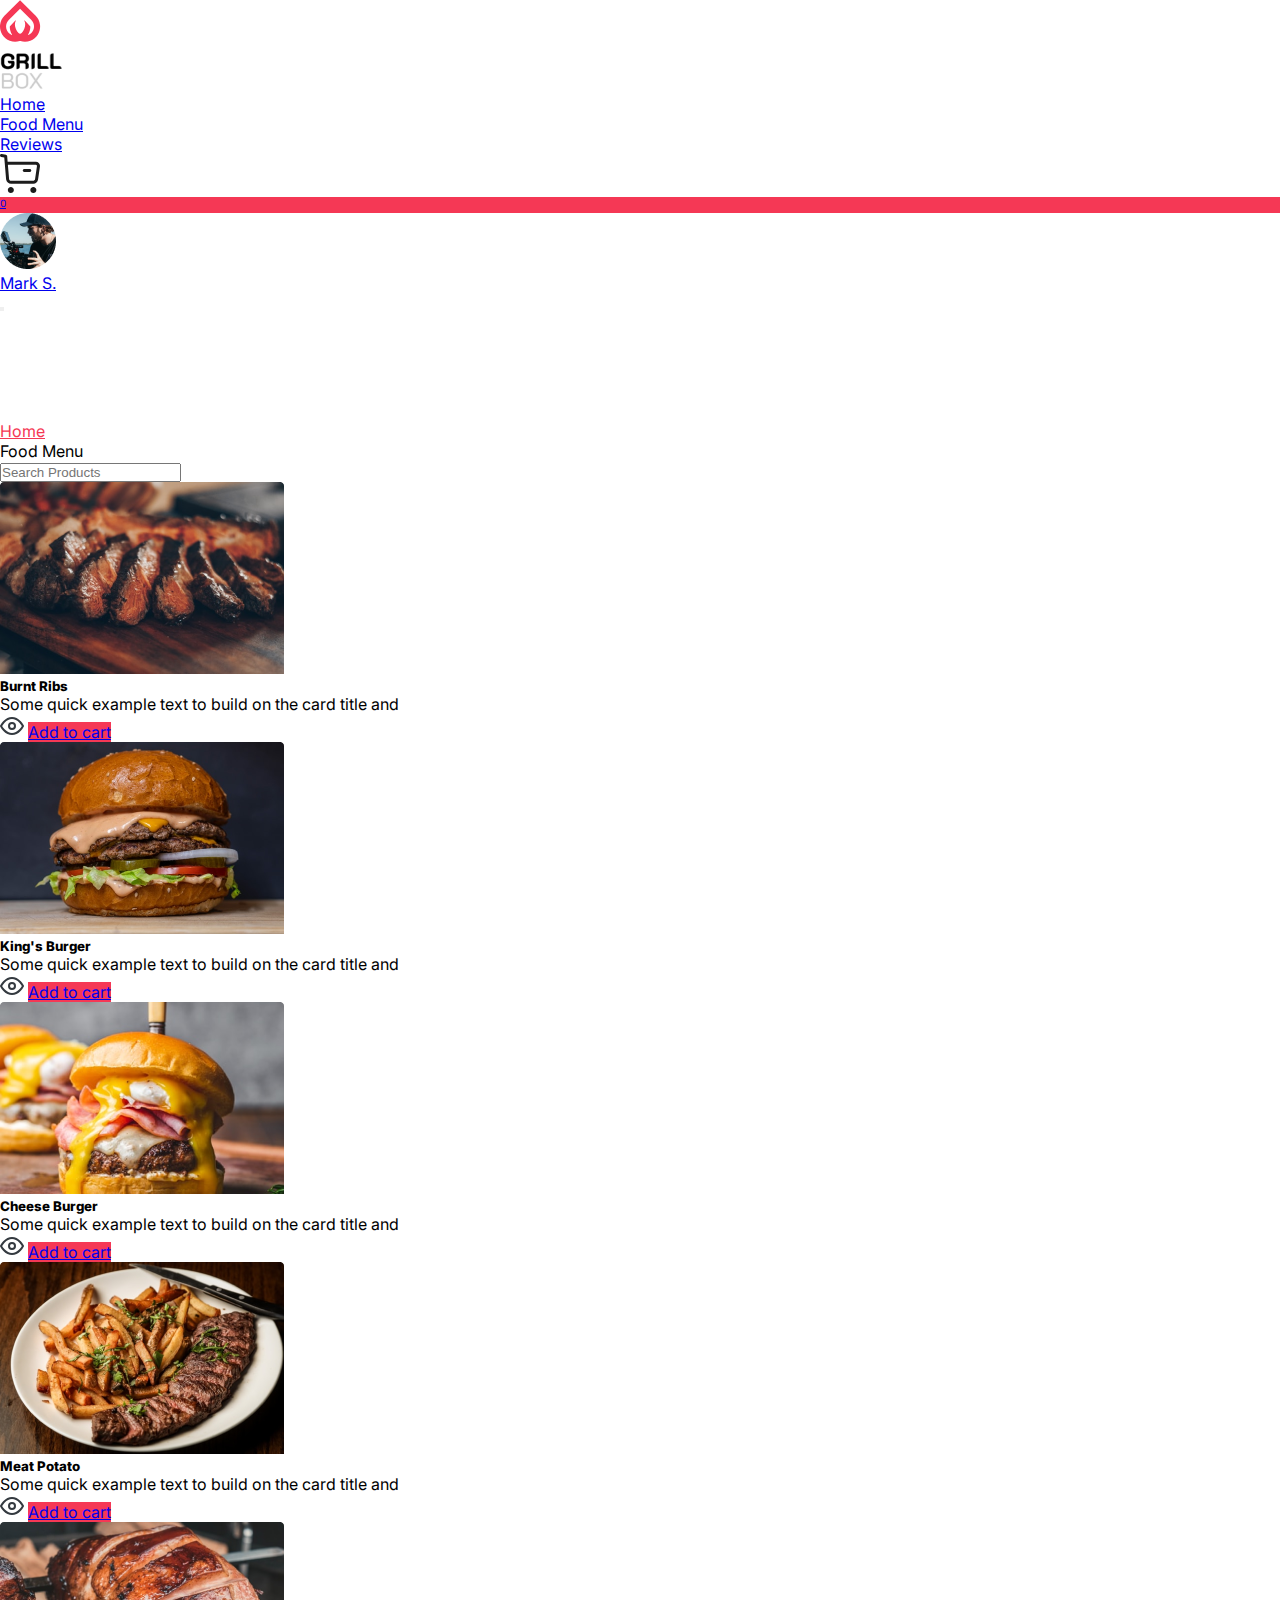
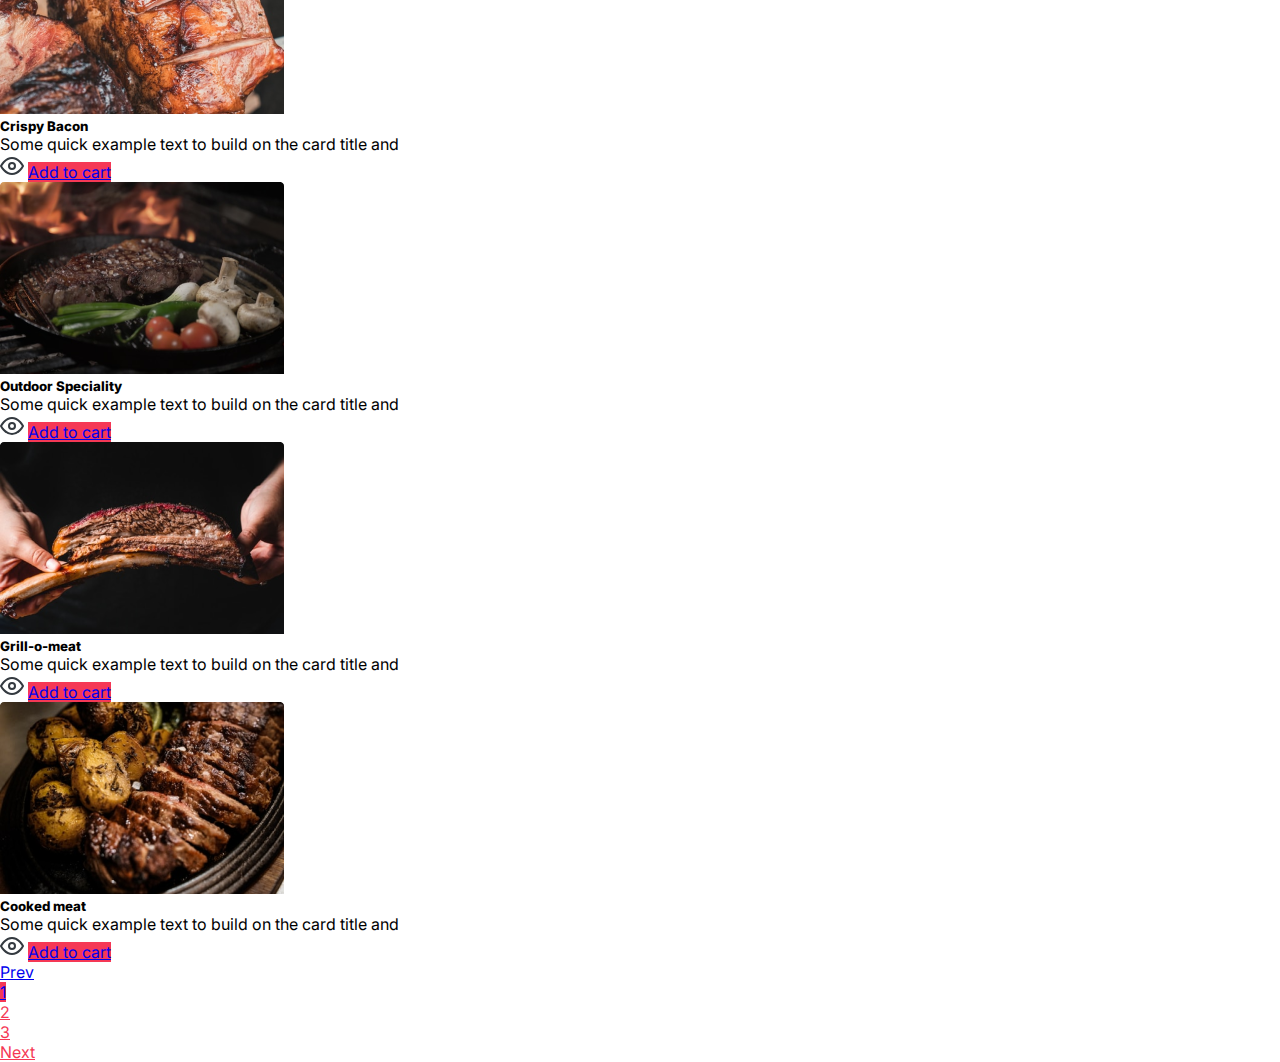
<file: productsShop.html>
<!DOCTYPE html>
<html lang="en">
<head>
    <meta charset="UTF-8">
    <meta http-equiv="X-UA-Compatible" content="IE=edge">
    <meta name="viewport" content="width=device-width, initial-scale=1.0">
    <link rel="stylesheet" href="https://cdn.jsdelivr.net/npm/bootstrap@4.6.0/dist/css/bootstrap.min.css" integrity="sha384-B0vP5xmATw1+K9KRQjQERJvTumQW0nPEzvF6L/Z6nronJ3oUOFUFpCjEUQouq2+l" crossorigin="anonymous">
    <link rel="stylesheet" href="css/style.css"/>
    <title>Products Shop</title>
</head>
<body class="bg-light">
    <nav class="navbar fixed-top navbar-expand-lg navbar-light bg-white d-flex">
        <a class="navbar-brand d-flex ml-5 py-4" href="index.html">
            <img id="brandLogo" src="assets/BrandLogo.svg"/>
            <div class="ml-2" id="brandName"></div>
        </a>
        <div class="collapse navbar-collapse ml-5" id="navbarSupportedContent">
            <ul class="navbar-nav">
                <li class="nav-item">
                    <a href="landing.html" class="nav-link active">
                        Home
                    </a>
                </li>
                <li class="nav-item">
                    <a href="productsShop.html" class="nav-link">
                        Food Menu
                    </a>
                </li>
                <li href="reviews.html" class="nav-item">
                    <a href="reviews.html" class="nav-link">
                        Reviews
                    </a>
                </li>
            </ul>
            <form class="form d-flex align-items-center ml-lg-auto mr-5 mt-lg-0">
                <a href="checkout.html" class="d-flex float-left mr-3 text-decoration-none">
                    <img src="assets/ShoppingCart.svg"/>
                    <div id="counter" class="badge badge-pill text-light d-flex align-items-center">0</div>
                </a>
                <a href="account.html" class="d-flex float-right align-items-center">
                    <img src="assets/ProfilePic.png">
                    <p class="text-dark m-0 ml-3">Mark S.</p>
                </a>
            </form>
        </div>
        <button class="navbar-toggler ml-auto mr-5" type="button" data-toggle="collapse" data-target="#navbarSupportedContent" aria-controls="navbarSupportedContent" aria-expanded="false" aria-label="Toggle navigation">
            <span class="navbar-toggler-icon"></span>
        </button>
    </nav>
    <div class="container-flex m-navbar w-75 py-5 m-auto">
        <div class="row w-100 d-flex justify-content-center justify-content-xl-between m-0">
            <div class="col d-flex m-auto justify-content-center justify-content-md-start">
                <nav aria-label="breadcrumb">
                    <ol class="breadcrumb bg-light m-0">
                      <li class="breadcrumb-item"><a class="text-theme" href="landing.html">Home</a></li>
                      <li class="breadcrumb-item active" aria-current="page">Food Menu</li>
                    </ol>
                </nav>
            </div>
            <div class="col-md-3 d-flex m-auto">
                <input type="text" class="form-control m-auto" placeholder="Search Products">
            </div>
        </div>
        <div class="row w-100 d-inline d-xl-flex">
            <div class="col-10 col-xl-3 mt-4 mx-auto">
                <div class="card">
                    <img class="card-img-top" src="assets/ProductPic2.png" alt="Card image cap">
                    <div class="card-body">
                      <h5 class="card-title">Burnt Ribs</h5>
                      <p class="card-text">Some quick example text to build on the card title and</p>
                      <a href="productsShopImagePreview.html" class="btn btn-light border-muted py-2 py-auto px-3 align-items-center d-flex float-left mr-2"><img src="assets/eye 1.svg"></a>
                      <a href="productsShopSelectQuantity.html" class="btn btn-theme text-light d-flex flex-grow-1 justify-content-center py-2">Add to cart</a>
                    </div>
                  </div>
            </div>
            <div class="col-10 col-xl-3 mt-4 mx-auto">
                <div class="card">
                    <img class="card-img-top" src="assets/ProductPic3.png" alt="Card image cap">
                    <div class="card-body">
                      <h5 class="card-title">King's Burger</h5>
                      <p class="card-text">Some quick example text to build on the card title and</p>
                      <a href="productsShopImagePreview.html" class="btn btn-light border-muted py-2 py-auto px-3 align-items-center d-flex float-left mr-2"><img src="assets/eye 1.svg"></a>
                      <a href="productsShopSelectQuantity.html" class="btn btn-theme text-light d-flex flex-grow-1 justify-content-center py-2">Add to cart</a>
                    </div>
                  </div>
            </div>
            <div class="col-10 col-xl-3 mt-4 mx-auto">
                <div class="card">
                    <img class="card-img-top" src="assets/ProductPic4.png" alt="Card image cap">
                    <div class="card-body">
                      <h5 class="card-title">Cheese Burger</h5>
                      <p class="card-text">Some quick example text to build on the card title and</p>
                      <a href="productsShopImagePreview.html" class="btn btn-light border-muted py-2 py-auto px-3 align-items-center d-flex float-left mr-2"><img src="assets/eye 1.svg"></a>
                      <a href="productsShopSelectQuantity.html" class="btn btn-theme text-light d-flex flex-grow-1 justify-content-center py-2">Add to cart</a>
                    </div>
                  </div>
            </div>
            <div class="col-10 col-xl-3 mt-4 mx-auto">
                <div class="card">
                    <img class="card-img-top" src="assets/ProductPic5.png" alt="Card image cap">
                    <div class="card-body">
                      <h5 class="card-title">Meat Potato</h5>
                      <p class="card-text">Some quick example text to build on the card title and</p>
                      <a href="productsShopImagePreview.html" class="btn btn-light border-muted py-2 py-auto px-3 align-items-center d-flex float-left mr-2"><img src="assets/eye 1.svg"></a>
                      <a href="productsShopSelectQuantity.html" class="btn btn-theme text-light d-flex flex-grow-1 justify-content-center py-2">Add to cart</a>
                    </div>
                  </div>
            </div>
        </div>
        <div class="row w-100 d-inline d-xl-flex">
            <div class="col-10 col-xl-3 mt-4 mx-auto">
                <div class="card">
                    <img class="card-img-top" src="assets/ProductPic6.png" alt="Card image cap">
                    <div class="card-body">
                      <h5 class="card-title">Crispy Bacon</h5>
                      <p class="card-text">Some quick example text to build on the card title and</p>
                      <a href="productsShopImagePreview.html" class="btn btn-light border-muted py-2 py-auto px-3 align-items-center d-flex float-left mr-2"><img src="assets/eye 1.svg"></a>
                      <a href="productsShopSelectQuantity.html" class="btn btn-theme text-light d-flex flex-grow-1 justify-content-center py-2">Add to cart</a>
                    </div>
                  </div>
            </div>
            <div class="col-10 col-xl-3 mt-4 mx-auto">
                <div class="card">
                    <img class="card-img-top" src="assets/ProductPic7.png" alt="Card image cap">
                    <div class="card-body">
                      <h5 class="card-title">Outdoor Speciality</h5>
                      <p class="card-text">Some quick example text to build on the card title and</p>
                      <a href="productsShopImagePreview.html" class="btn btn-light border-muted py-2 py-auto px-3 align-items-center d-flex float-left mr-2"><img src="assets/eye 1.svg"></a>
                      <a href="productsShopSelectQuantity.html" class="btn btn-theme text-light d-flex flex-grow-1 justify-content-center py-2">Add to cart</a>
                    </div>
                  </div>
            </div>
            <div class="col-10 col-xl-3 mt-4 mx-auto">
                <div class="card">
                    <img class="card-img-top" src="assets/ProductPic8.png" alt="Card image cap">
                    <div class="card-body">
                      <h5 class="card-title">Grill-o-meat</h5>
                      <p class="card-text">Some quick example text to build on the card title and</p>
                      <a href="productsShopImagePreview.html" class="btn btn-light border-muted py-2 py-auto px-3 align-items-center d-flex float-left mr-2"><img src="assets/eye 1.svg"></a>
                      <a href="productsShopSelectQuantity.html" class="btn btn-theme text-light d-flex flex-grow-1 justify-content-center py-2">Add to cart</a>
                    </div>
                  </div>
            </div>
            <div class="col-10 col-xl-3 mt-4 mx-auto">
                <div class="card">
                    <img class="card-img-top" src="assets/ProductPic9.png" alt="Card image cap">
                    <div class="card-body">
                      <h5 class="card-title">Cooked meat</h5>
                      <p class="card-text">Some quick example text to build on the card title and</p>
                      <a href="productsShopImagePreview.html" class="btn btn-light border-muted py-2 py-auto px-3 align-items-center d-flex float-left mr-2"><img src="assets/eye 1.svg"></a>
                      <a href="productsShopSelectQuantity.html" class="btn btn-theme text-light d-flex flex-grow-1 justify-content-center py-2">Add to cart</a>
                    </div>
                  </div>
            </div>
        </div>
        <div class="row w-100 d-flex justify-content-end mt-3">
            <nav aria-label="Page navigation example d-flex align-self-end ml-auto">
                <ul class="pagination">
                  <li class="page-item"><a class="page-link text-muted" href="#">Prev</a></li>
                  <li class="page-item"><a class="page-link btn-theme text-light" href="#">1</a></li>
                  <li class="page-item"><a class="page-link text-theme" href="#">2</a></li>
                  <li class="page-item"><a class="page-link text-theme" href="#">3</a></li>
                  <li class="page-item"><a class="page-link  text-theme" href="#">Next</a></li>
                </ul>
            </nav>
        </div>
    </div>
    <script src="https://code.jquery.com/jquery-3.5.1.slim.min.js" integrity="sha384-DfXdz2htPH0lsSSs5nCTpuj/zy4C+OGpamoFVy38MVBnE+IbbVYUew+OrCXaRkfj" crossorigin="anonymous"></script>
    <script src="https://cdn.jsdelivr.net/npm/bootstrap@4.6.0/dist/js/bootstrap.bundle.min.js" integrity="sha384-Piv4xVNRyMGpqkS2by6br4gNJ7DXjqk09RmUpJ8jgGtD7zP9yug3goQfGII0yAns" crossorigin="anonymous"></script>
    <script src="js/count.js"></script>
</body>
</html>
</file>
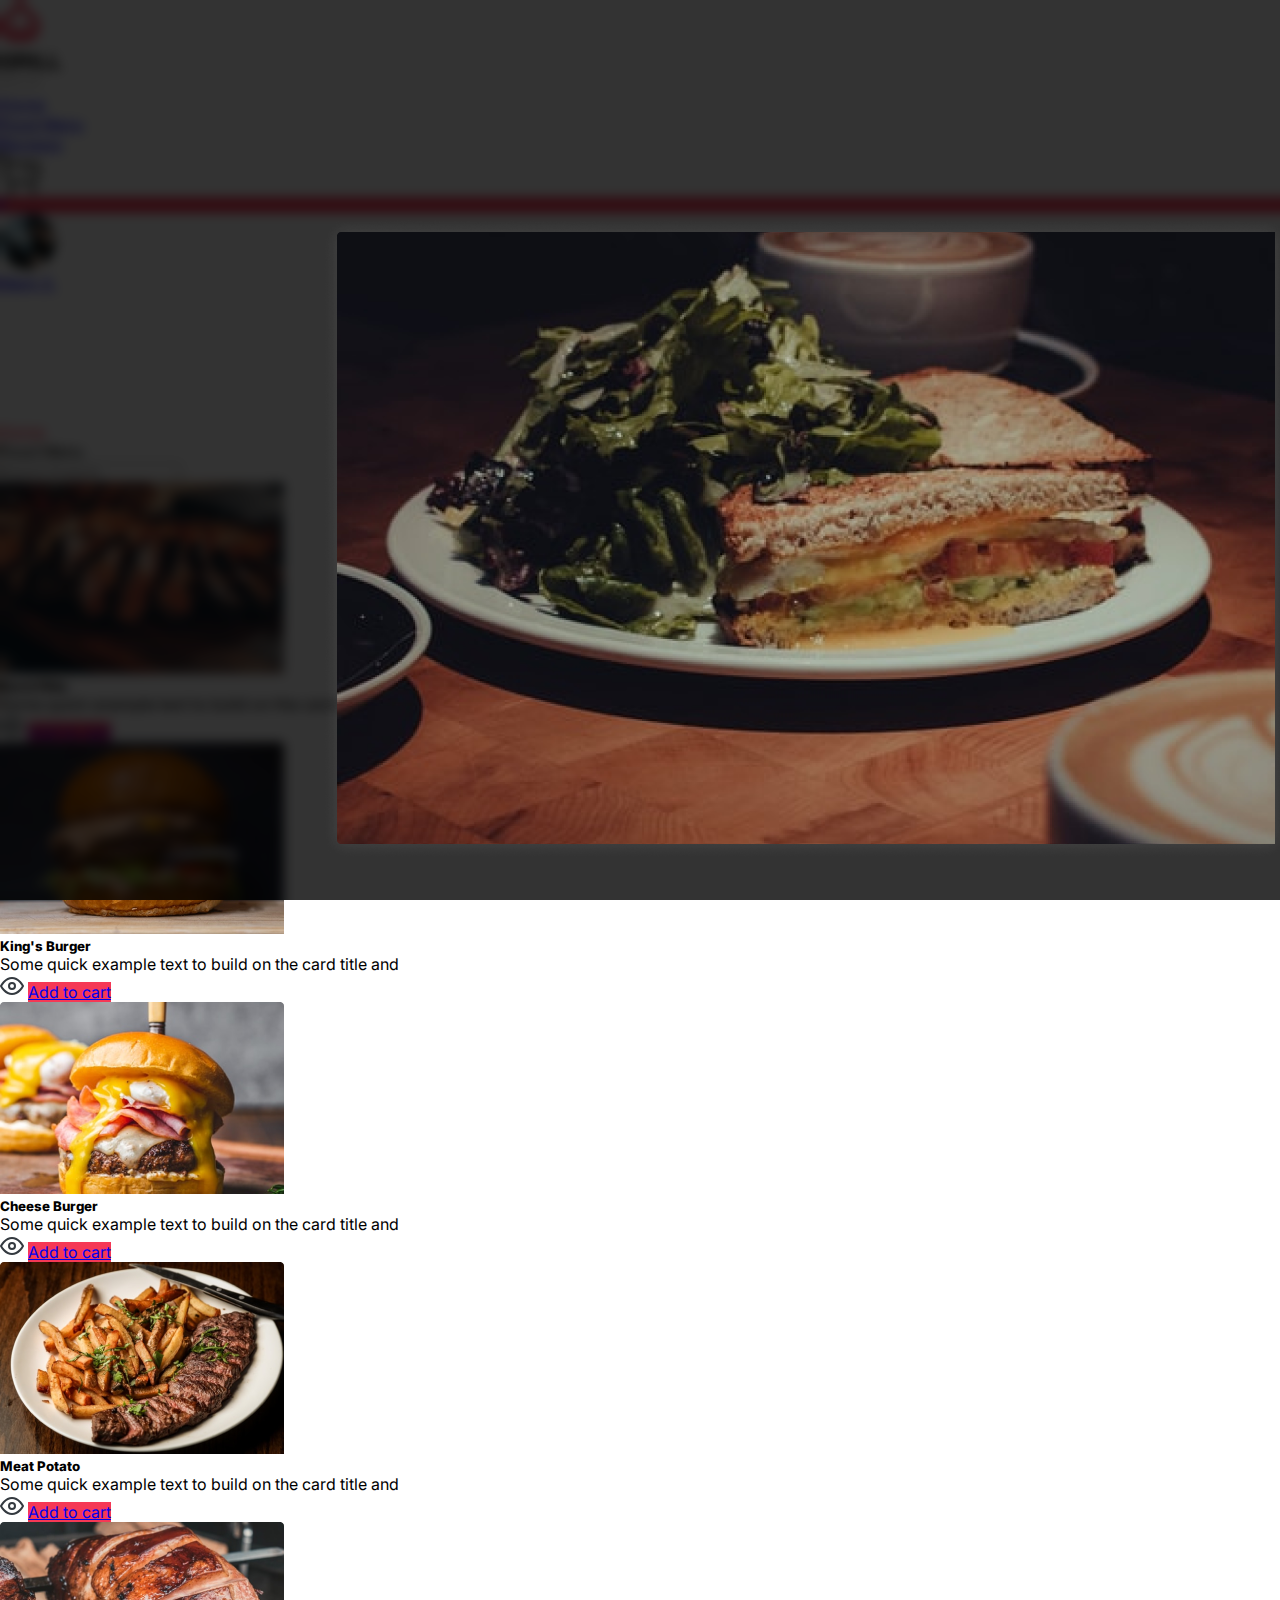
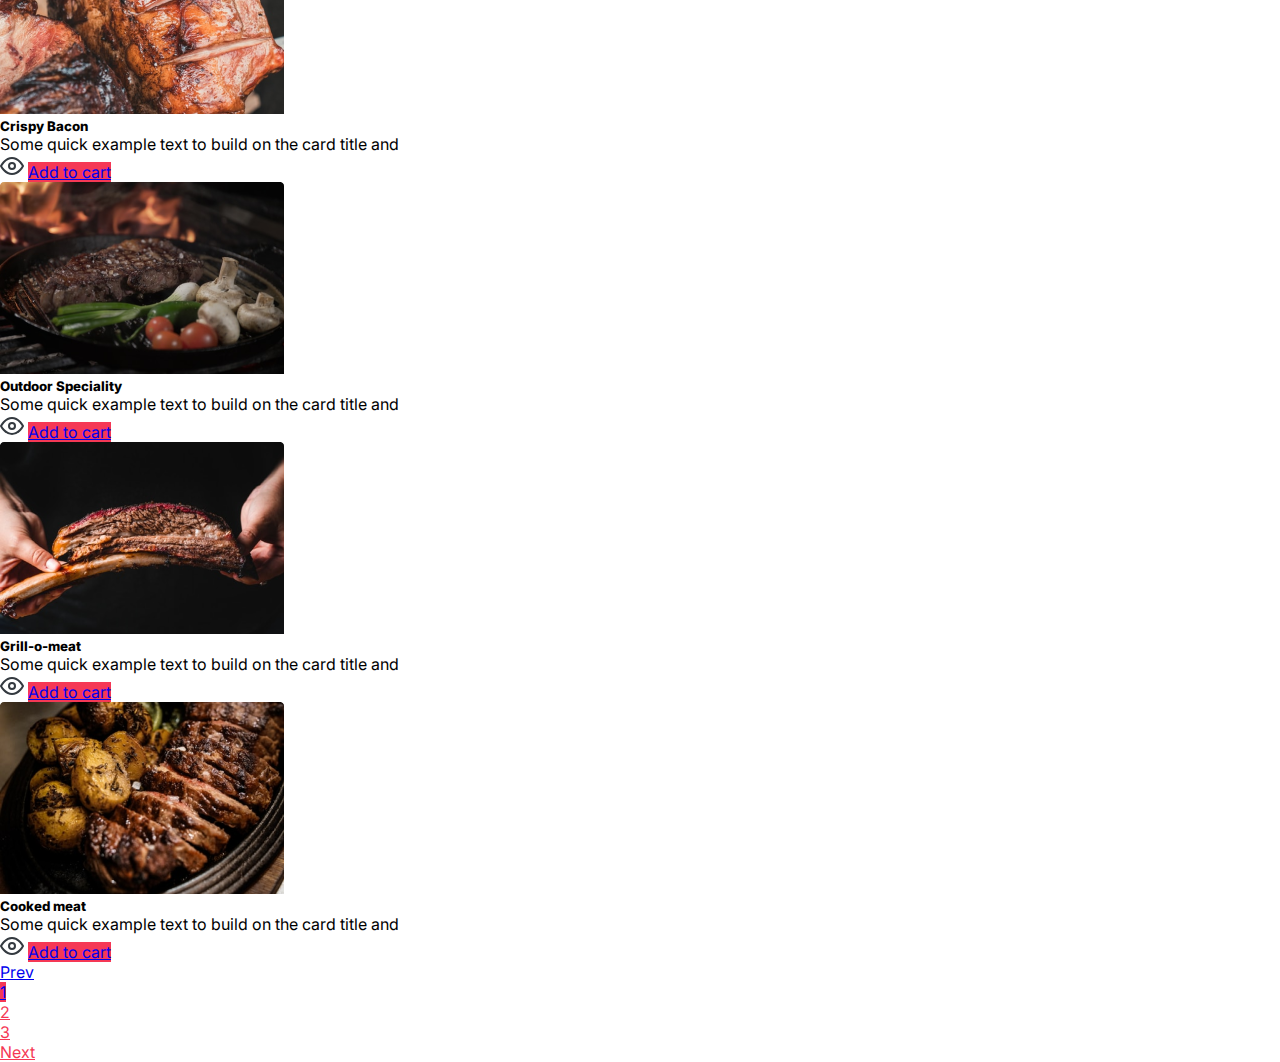
<file: productsShopImagePreview.html>
<!DOCTYPE html>
<html lang="en">
<head>
    <meta charset="UTF-8">
    <meta http-equiv="X-UA-Compatible" content="IE=edge">
    <meta name="viewport" content="width=device-width, initial-scale=1.0">
    <link rel="stylesheet" href="https://cdn.jsdelivr.net/npm/bootstrap@4.6.0/dist/css/bootstrap.min.css" integrity="sha384-B0vP5xmATw1+K9KRQjQERJvTumQW0nPEzvF6L/Z6nronJ3oUOFUFpCjEUQouq2+l" crossorigin="anonymous">
    <link rel="stylesheet" href="css/style.css"/>
    <title>Products Shop</title>
</head>
<body class="bg-light overflow-hidden black">
  <nav class="navbar fixed-top navbar-expand-lg navbar-light bg-white d-flex">
    <a class="navbar-brand d-flex ml-5 py-4" href="index.html">
        <img id="brandLogo" src="assets/BrandLogo.svg"/>
        <div class="ml-2" id="brandName"></div>
    </a>
    <div class="collapse navbar-collapse ml-5" id="navbarSupportedContent">
        <ul class="navbar-nav">
          <li class="nav-item">
            <a href="landing.html" class="nav-link active">
                Home
            </a>
        </li>
        <li class="nav-item">
            <a href="productsShop.html" class="nav-link">
                Food Menu
            </a>
        </li>
        <li href="reviews.html" class="nav-item">
            <a href="reviews.html" class="nav-link">
                Reviews
            </a>
        </li>
        </ul>
        <form class="form d-flex align-items-center ml-lg-auto mr-5 mt-3 mt-lg-0">
            <a href="checkout.html" class="d-flex float-left mr-3 text-decoration-none">
                <img src="assets/ShoppingCart.svg"/>
                <div id="counter" class="span badge badge-pill text-light d-flex align-items-center">0</div>
            </a>
            <a href="account.html" class="d-flex float-right align-items-center">
              <img src="assets/ProfilePic.png">
              <p class="text-dark m-0 ml-3">Mark S.</p>
          </a>
        </form>
    </div>
    <button class="navbar-toggler ml-auto mr-5" type="button" data-toggle="collapse" data-target="#navbarSupportedContent" aria-controls="navbarSupportedContent" aria-expanded="false" aria-label="Toggle navigation">
        <span class="navbar-toggler-icon"></span>
    </button>
  </nav>
  <div class="container-flex m-navbar w-75 py-5 m-auto">
    <div class="row w-100 d-flex justify-content-center justify-content-xl-between m-0">
        <div class="col d-flex m-auto justify-content-center justify-content-md-start">
            <nav aria-label="breadcrumb">
                <ol class="breadcrumb bg-light m-0">
                  <li class="breadcrumb-item"><a class="text-theme" href="landing.html">Home</a></li>
                  <li class="breadcrumb-item active" aria-current="page">Food Menu</li>
                </ol>
            </nav>
        </div>
        <div class="col-md-3 d-flex m-auto">
            <input type="text" class="form-control m-auto" placeholder="Search Products">
        </div>
    </div>
    <div class="row w-100 d-inline d-xl-flex">
        <div class="col-10 col-xl-3 mt-4 mx-auto">
            <div class="card">
                <img class="card-img-top" src="assets/ProductPic2.png" alt="Card image cap">
                <div class="card-body">
                  <h5 class="card-title">Burnt Ribs</h5>
                  <p class="card-text">Some quick example text to build on the card title and</p>
                  <a href="productsShopImagePreview.html" class="btn btn-light border-muted py-2 py-auto px-3 align-items-center d-flex float-left mr-2"><img src="assets/eye 1.svg"></a>
                  <a href="productsShopSelectQuantity.html" class="btn btn-theme text-light d-flex flex-grow-1 justify-content-center py-2">Add to cart</a>
                </div>
              </div>
        </div>
        <div class="col-10 col-xl-3 mt-4 mx-auto">
            <div class="card">
                <img class="card-img-top" src="assets/ProductPic3.png" alt="Card image cap">
                <div class="card-body">
                  <h5 class="card-title">King's Burger</h5>
                  <p class="card-text">Some quick example text to build on the card title and</p>
                  <a href="productsShopImagePreview.html" class="btn btn-light border-muted py-2 py-auto px-3 align-items-center d-flex float-left mr-2"><img src="assets/eye 1.svg"></a>
                  <a href="productsShopSelectQuantity.html" class="btn btn-theme text-light d-flex flex-grow-1 justify-content-center py-2">Add to cart</a>
                </div>
              </div>
        </div>
        <div class="col-10 col-xl-3 mt-4 mx-auto">
            <div class="card">
                <img class="card-img-top" src="assets/ProductPic4.png" alt="Card image cap">
                <div class="card-body">
                  <h5 class="card-title">Cheese Burger</h5>
                  <p class="card-text">Some quick example text to build on the card title and</p>
                  <a href="productsShopImagePreview.html" class="btn btn-light border-muted py-2 py-auto px-3 align-items-center d-flex float-left mr-2"><img src="assets/eye 1.svg"></a>
                  <a href="productsShopSelectQuantity.html" class="btn btn-theme text-light d-flex flex-grow-1 justify-content-center py-2">Add to cart</a>
                </div>
              </div>
        </div>
        <div class="col-10 col-xl-3 mt-4 mx-auto">
            <div class="card">
                <img class="card-img-top" src="assets/ProductPic5.png" alt="Card image cap">
                <div class="card-body">
                  <h5 class="card-title">Meat Potato</h5>
                  <p class="card-text">Some quick example text to build on the card title and</p>
                  <a href="productsShopImagePreview.html" class="btn btn-light border-muted py-2 py-auto px-3 align-items-center d-flex float-left mr-2"><img src="assets/eye 1.svg"></a>
                  <a href="productsShopSelectQuantity.html" class="btn btn-theme text-light d-flex flex-grow-1 justify-content-center py-2">Add to cart</a>
                </div>
              </div>
        </div>
    </div>
    <div class="row w-100 d-inline d-xl-flex">
        <div class="col-10 col-xl-3 mt-4 mx-auto">
            <div class="card">
                <img class="card-img-top" src="assets/ProductPic6.png" alt="Card image cap">
                <div class="card-body">
                  <h5 class="card-title">Crispy Bacon</h5>
                  <p class="card-text">Some quick example text to build on the card title and</p>
                  <a href="productsShopImagePreview.html" class="btn btn-light border-muted py-2 py-auto px-3 align-items-center d-flex float-left mr-2"><img src="assets/eye 1.svg"></a>
                  <a href="productsShopSelectQuantity.html" class="btn btn-theme text-light d-flex flex-grow-1 justify-content-center py-2">Add to cart</a>
                </div>
              </div>
        </div>
        <div class="col-10 col-xl-3 mt-4 mx-auto">
            <div class="card">
                <img class="card-img-top" src="assets/ProductPic7.png" alt="Card image cap">
                <div class="card-body">
                  <h5 class="card-title">Outdoor Speciality</h5>
                  <p class="card-text">Some quick example text to build on the card title and</p>
                  <a href="productsShopImagePreview.html" class="btn btn-light border-muted py-2 py-auto px-3 align-items-center d-flex float-left mr-2"><img src="assets/eye 1.svg"></a>
                  <a href="productsShopSelectQuantity.html" class="btn btn-theme text-light d-flex flex-grow-1 justify-content-center py-2">Add to cart</a>
                </div>
              </div>
        </div>
        <div class="col-10 col-xl-3 mt-4 mx-auto">
            <div class="card">
                <img class="card-img-top" src="assets/ProductPic8.png" alt="Card image cap">
                <div class="card-body">
                  <h5 class="card-title">Grill-o-meat</h5>
                  <p class="card-text">Some quick example text to build on the card title and</p>
                  <a href="productsShopImagePreview.html" class="btn btn-light border-muted py-2 py-auto px-3 align-items-center d-flex float-left mr-2"><img src="assets/eye 1.svg"></a>
                  <a href="productsShopSelectQuantity.html" class="btn btn-theme text-light d-flex flex-grow-1 justify-content-center py-2">Add to cart</a>
                </div>
              </div>
        </div>
        <div class="col-10 col-xl-3 mt-4 mx-auto">
            <div class="card">
                <img class="card-img-top" src="assets/ProductPic9.png" alt="Card image cap">
                <div class="card-body">
                  <h5 class="card-title">Cooked meat</h5>
                  <p class="card-text">Some quick example text to build on the card title and</p>
                  <a href="productsShopImagePreview.html" class="btn btn-light border-muted py-2 py-auto px-3 align-items-center d-flex float-left mr-2"><img src="assets/eye 1.svg"></a>
                  <a href="productsShopSelectQuantity.html" class="btn btn-theme text-light d-flex flex-grow-1 justify-content-center py-2">Add to cart</a>
                </div>
              </div>
        </div>
    </div>
    <div class="row w-100 d-flex justify-content-end mt-3">
        <nav aria-label="Page navigation example d-flex align-self-end ml-auto">
            <ul class="pagination">
              <li class="page-item"><a class="page-link text-muted" href="#">Prev</a></li>
              <li class="page-item"><a class="page-link btn-theme text-light" href="#">1</a></li>
              <li class="page-item"><a class="page-link text-theme" href="#">2</a></li>
              <li class="page-item"><a class="page-link text-theme" href="#">3</a></li>
              <li class="page-item"><a class="page-link  text-theme" href="#">Next</a></li>
            </ul>
        </nav>
    </div>
  </div>
  <div id="bigImgCont">
    <div class="container-flex m-navbar">
      <a href="productsShop.html" id="quit" class="bg-secondary rounded-circle d-flex align-items-center ml-auto justify-content-end"></a>
      <img class="img-fluid align-self-center" src="assets/BigImg.png"/>
    </div>
  </div>
    <script src="https://code.jquery.com/jquery-3.5.1.slim.min.js" integrity="sha384-DfXdz2htPH0lsSSs5nCTpuj/zy4C+OGpamoFVy38MVBnE+IbbVYUew+OrCXaRkfj" crossorigin="anonymous"></script>
    <script src="https://cdn.jsdelivr.net/npm/bootstrap@4.6.0/dist/js/bootstrap.bundle.min.js" integrity="sha384-Piv4xVNRyMGpqkS2by6br4gNJ7DXjqk09RmUpJ8jgGtD7zP9yug3goQfGII0yAns" crossorigin="anonymous"></script>
    <script src="js/count.js"></script>
</body>
</html>
</file>
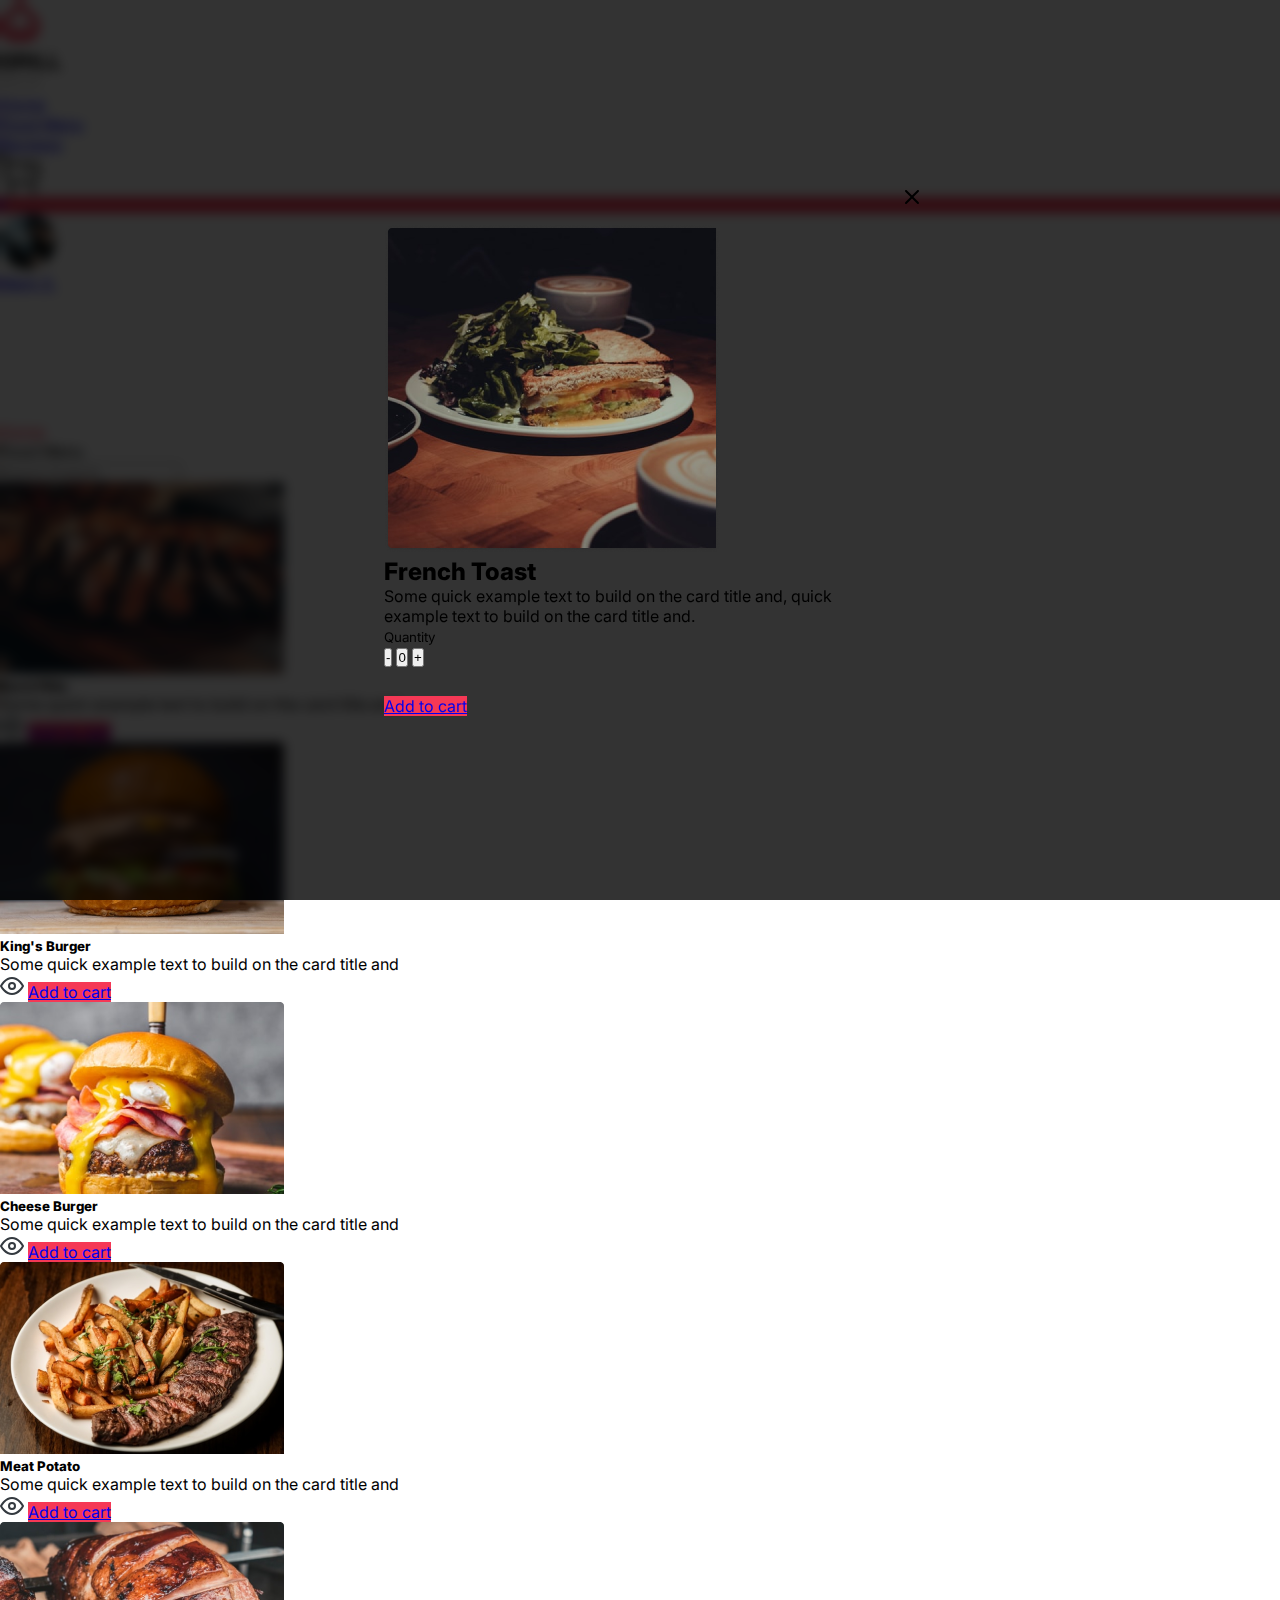
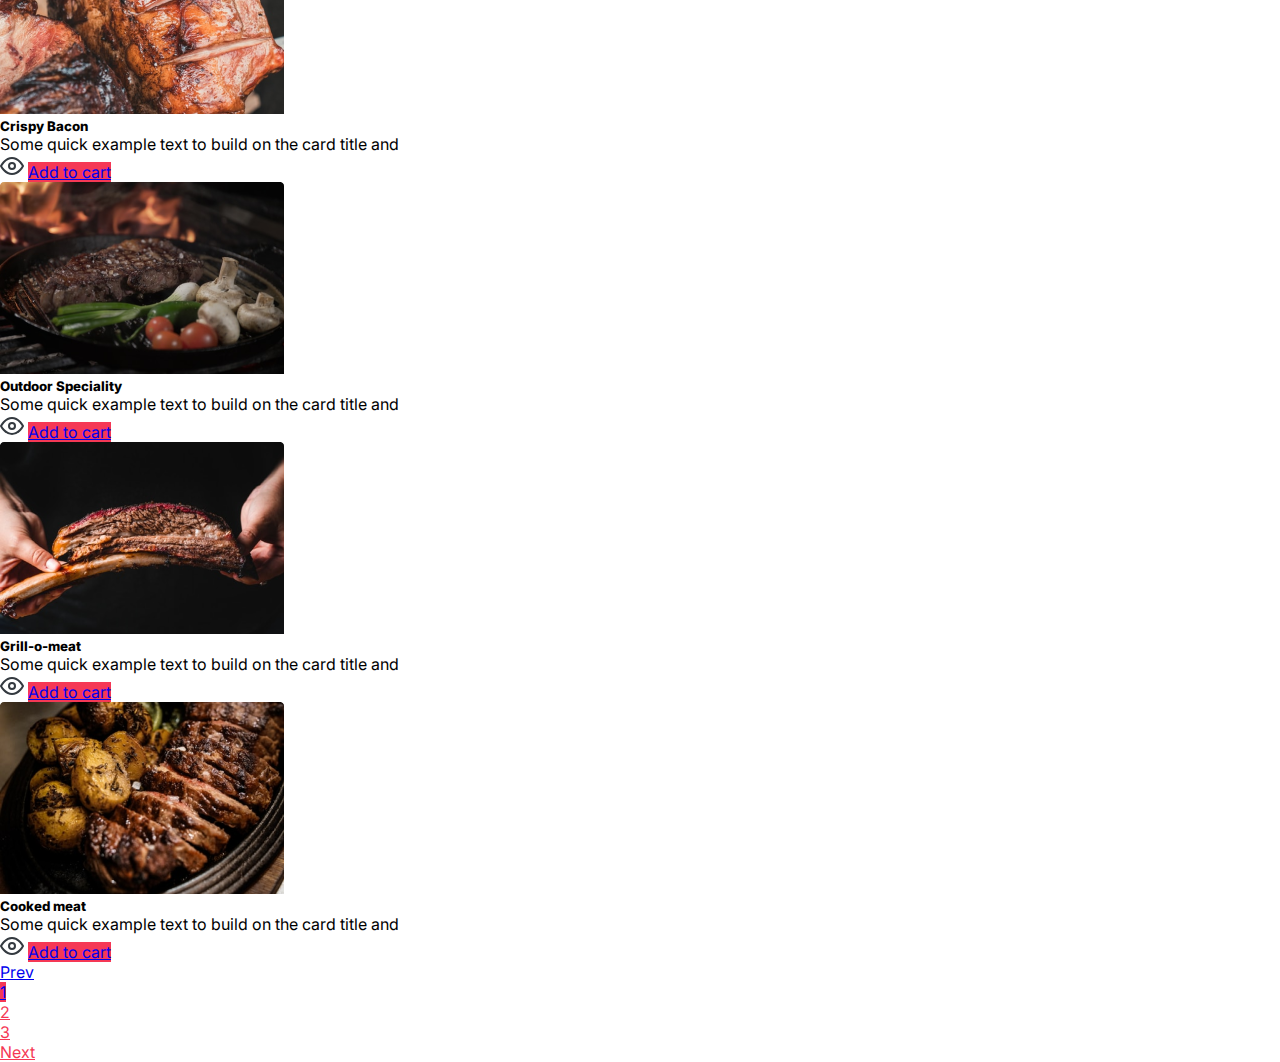
<file: productsShopSelectQuantity.html>
<!DOCTYPE html>
<html lang="en">
<head>
    <meta charset="UTF-8">
    <meta http-equiv="X-UA-Compatible" content="IE=edge">
    <meta name="viewport" content="width=device-width, initial-scale=1.0">
    <link rel="stylesheet" href="https://cdn.jsdelivr.net/npm/bootstrap@4.6.0/dist/css/bootstrap.min.css" integrity="sha384-B0vP5xmATw1+K9KRQjQERJvTumQW0nPEzvF6L/Z6nronJ3oUOFUFpCjEUQouq2+l" crossorigin="anonymous">
    <link rel="stylesheet" href="css/style.css"/>
    <title>Products Shop</title>
</head>
<body class="bg-light overflow-hidden black">
  <nav class="navbar fixed-top navbar-expand-lg navbar-light bg-white d-flex">
    <a class="navbar-brand d-flex ml-5 py-4" href="index.html">
        <img id="brandLogo" src="assets/BrandLogo.svg"/>
        <div class="ml-2" id="brandName"></div>
    </a>
    <div class="collapse navbar-collapse ml-5" id="navbarSupportedContent">
        <ul class="navbar-nav">
          <li class="nav-item">
            <a href="landing.html" class="nav-link active">
                Home
            </a>
        </li>
        <li class="nav-item">
            <a href="productsShop.html" class="nav-link">
                Food Menu
            </a>
        </li>
        <li href="reviews.html" class="nav-item">
            <a href="reviews.html" class="nav-link">
                Reviews
            </a>
        </li>
        </ul>
        <form class="form d-flex align-items-center ml-lg-auto mr-5 mt-3 mt-lg-0">
            <a href="checkout.html" class="d-flex float-left mr-3 text-decoration-none">
                <img src="assets/ShoppingCart.svg"/>
                <div id="counter" class="span badge badge-pill text-light d-flex align-items-center">0</div>
            </a>
            <a href="account.html" class="d-flex float-right align-items-center">
              <img src="assets/ProfilePic.png">
              <p class="text-dark m-0 ml-3">Mark S.</p>
          </a>
        </form>
    </div>
    <button class="navbar-toggler ml-auto mr-5" type="button" data-toggle="collapse" data-target="#navbarSupportedContent" aria-controls="navbarSupportedContent" aria-expanded="false" aria-label="Toggle navigation">
        <span class="navbar-toggler-icon"></span>
    </button>
  </nav>
  <div class="container-flex m-navbar w-75 py-5 m-auto">
    <div class="row w-100 d-flex justify-content-center justify-content-xl-between m-0">
        <div class="col d-flex m-auto justify-content-center justify-content-md-start">
            <nav aria-label="breadcrumb">
                <ol class="breadcrumb bg-light m-0">
                  <li class="breadcrumb-item"><a class="text-theme" href="landing.html">Home</a></li>
                  <li class="breadcrumb-item active" aria-current="page">Food Menu</li>
                </ol>
            </nav>
        </div>
        <div class="col-md-3 d-flex m-auto">
            <input type="text" class="form-control m-auto" placeholder="Search Products">
        </div>
    </div>
    <div class="row w-100 d-inline d-xl-flex">
        <div class="col-10 col-xl-3 mt-4 mx-auto">
            <div class="card">
                <img class="card-img-top" src="assets/ProductPic2.png" alt="Card image cap">
                <div class="card-body">
                  <h5 class="card-title">Burnt Ribs</h5>
                  <p class="card-text">Some quick example text to build on the card title and</p>
                  <a href="productsShopImagePreview.html" class="btn btn-light border-muted py-2 py-auto px-3 align-items-center d-flex float-left mr-2"><img src="assets/eye 1.svg"></a>
                  <a href="productsShopSelectQuantity.html" class="btn btn-theme text-light d-flex flex-grow-1 justify-content-center py-2">Add to cart</a>
                </div>
              </div>
        </div>
        <div class="col-10 col-xl-3 mt-4 mx-auto">
            <div class="card">
                <img class="card-img-top" src="assets/ProductPic3.png" alt="Card image cap">
                <div class="card-body">
                  <h5 class="card-title">King's Burger</h5>
                  <p class="card-text">Some quick example text to build on the card title and</p>
                  <a href="productsShopImagePreview.html" class="btn btn-light border-muted py-2 py-auto px-3 align-items-center d-flex float-left mr-2"><img src="assets/eye 1.svg"></a>
                  <a href="productsShopSelectQuantity.html" class="btn btn-theme text-light d-flex flex-grow-1 justify-content-center py-2">Add to cart</a>
                </div>
              </div>
        </div>
        <div class="col-10 col-xl-3 mt-4 mx-auto">
            <div class="card">
                <img class="card-img-top" src="assets/ProductPic4.png" alt="Card image cap">
                <div class="card-body">
                  <h5 class="card-title">Cheese Burger</h5>
                  <p class="card-text">Some quick example text to build on the card title and</p>
                  <a href="productsShopImagePreview.html" class="btn btn-light border-muted py-2 py-auto px-3 align-items-center d-flex float-left mr-2"><img src="assets/eye 1.svg"></a>
                  <a href="productsShopSelectQuantity.html" class="btn btn-theme text-light d-flex flex-grow-1 justify-content-center py-2">Add to cart</a>
                </div>
              </div>
        </div>
        <div class="col-10 col-xl-3 mt-4 mx-auto">
            <div class="card">
                <img class="card-img-top" src="assets/ProductPic5.png" alt="Card image cap">
                <div class="card-body">
                  <h5 class="card-title">Meat Potato</h5>
                  <p class="card-text">Some quick example text to build on the card title and</p>
                  <a href="productsShopImagePreview.html" class="btn btn-light border-muted py-2 py-auto px-3 align-items-center d-flex float-left mr-2"><img src="assets/eye 1.svg"></a>
                  <a href="productsShopSelectQuantity.html" class="btn btn-theme text-light d-flex flex-grow-1 justify-content-center py-2">Add to cart</a>
                </div>
              </div>
        </div>
    </div>
    <div class="row w-100 d-inline d-xl-flex">
        <div class="col-10 col-xl-3 mt-4 mx-auto">
            <div class="card">
                <img class="card-img-top" src="assets/ProductPic6.png" alt="Card image cap">
                <div class="card-body">
                  <h5 class="card-title">Crispy Bacon</h5>
                  <p class="card-text">Some quick example text to build on the card title and</p>
                  <a href="productsShopImagePreview.html" class="btn btn-light border-muted py-2 py-auto px-3 align-items-center d-flex float-left mr-2"><img src="assets/eye 1.svg"></a>
                  <a href="productsShopSelectQuantity.html" class="btn btn-theme text-light d-flex flex-grow-1 justify-content-center py-2">Add to cart</a>
                </div>
              </div>
        </div>
        <div class="col-10 col-xl-3 mt-4 mx-auto">
            <div class="card">
                <img class="card-img-top" src="assets/ProductPic7.png" alt="Card image cap">
                <div class="card-body">
                  <h5 class="card-title">Outdoor Speciality</h5>
                  <p class="card-text">Some quick example text to build on the card title and</p>
                  <a href="productsShopImagePreview.html" class="btn btn-light border-muted py-2 py-auto px-3 align-items-center d-flex float-left mr-2"><img src="assets/eye 1.svg"></a>
                  <a href="productsShopSelectQuantity.html" class="btn btn-theme text-light d-flex flex-grow-1 justify-content-center py-2">Add to cart</a>
                </div>
              </div>
        </div>
        <div class="col-10 col-xl-3 mt-4 mx-auto">
            <div class="card">
                <img class="card-img-top" src="assets/ProductPic8.png" alt="Card image cap">
                <div class="card-body">
                  <h5 class="card-title">Grill-o-meat</h5>
                  <p class="card-text">Some quick example text to build on the card title and</p>
                  <a href="productsShopImagePreview.html" class="btn btn-light border-muted py-2 py-auto px-3 align-items-center d-flex float-left mr-2"><img src="assets/eye 1.svg"></a>
                  <a href="productsShopSelectQuantity.html" class="btn btn-theme text-light d-flex flex-grow-1 justify-content-center py-2">Add to cart</a>
                </div>
              </div>
        </div>
        <div class="col-10 col-xl-3 mt-4 mx-auto">
            <div class="card">
                <img class="card-img-top" src="assets/ProductPic9.png" alt="Card image cap">
                <div class="card-body">
                  <h5 class="card-title">Cooked meat</h5>
                  <p class="card-text">Some quick example text to build on the card title and</p>
                  <a href="productsShopImagePreview.html" class="btn btn-light border-muted py-2 py-auto px-3 align-items-center d-flex float-left mr-2"><img src="assets/eye 1.svg"></a>
                  <a href="productsShopSelectQuantity.html" class="btn btn-theme text-light d-flex flex-grow-1 justify-content-center py-2">Add to cart</a>
                </div>
              </div>
        </div>
    </div>
    <div class="row w-100 d-flex justify-content-end mt-3">
        <nav aria-label="Page navigation example d-flex align-self-end ml-auto">
            <ul class="pagination">
              <li class="page-item"><a class="page-link text-muted" href="#">Prev</a></li>
              <li class="page-item"><a class="page-link btn-theme text-light" href="#">1</a></li>
              <li class="page-item"><a class="page-link text-theme" href="#">2</a></li>
              <li class="page-item"><a class="page-link text-theme" href="#">3</a></li>
              <li class="page-item"><a class="page-link  text-theme" href="#">Next</a></li>
            </ul>
        </nav>
    </div>
  </div>
  <div id="alertCenter2">
    <a href="productsShop.html" id="quit2" class="bg-secondary rounded-circle d-flex align-items-center justify-content-center">
      <img width="16" height="16" src="assets/x (Stroke).svg">
    </a>
    <div class="card mb-3" style="max-width: 1000px;">
      <div class="row d-flex flex-column flex-xl-row no-gutters">
        <div class="col-xl-6 d-flex justify-content-center">
          <img class="w-100 h-auto" src="assets/Counted.png">
        </div>
        <div class="col-xl-6">
          <div class="card-body row d-flex h-100 pt-5 mx-2">
            <h2 class="card-title w-100">French Toast</h2>
            <p class="card-text">Some quick example text to build on the card title and, quick example text to build on the card title and.</p>
            <p class="card-text w-100 p-0 d-flex flex-grow-1 mt-auto"><small>Quantity</small></p>
            <div class="d-flex flex-column flex-xl-row flex-grow-1 mb-2 justify-content-between">
              <div class="btn-group btnHeight mb-3 mb-lg-0" role="group" aria-label="Basic example">
                <button id="minus" type="button" class="btn bg-light text-dark border-top border-left border-bottom">-</button>
                <button id="countNum" type="button" class="btn bg-light text-dark border-top border-bottom">1</button>
                <button id="plus" type="button" class="btn bg-light text-dark border-top border-right border-bottom">+</button>
              </div>
                <a href="productsShop.html" id="addIt" class="btn btn-theme text-light ml-lg-3 rounded d-inline-flex d-lg-flex flex-grow-1 align-items-center float-lg-right justify-content-center btnHeight card-link">Add to cart</a>
            </div>
        </div>
      </div>
    </div>
</div>
    <script src="https://code.jquery.com/jquery-3.5.1.slim.min.js" integrity="sha384-DfXdz2htPH0lsSSs5nCTpuj/zy4C+OGpamoFVy38MVBnE+IbbVYUew+OrCXaRkfj" crossorigin="anonymous"></script>
    <script src="https://cdn.jsdelivr.net/npm/bootstrap@4.6.0/dist/js/bootstrap.bundle.min.js" integrity="sha384-Piv4xVNRyMGpqkS2by6br4gNJ7DXjqk09RmUpJ8jgGtD7zP9yug3goQfGII0yAns" crossorigin="anonymous"></script>
    <script src="js/count.js"></script>
</body>
</html>
</file>
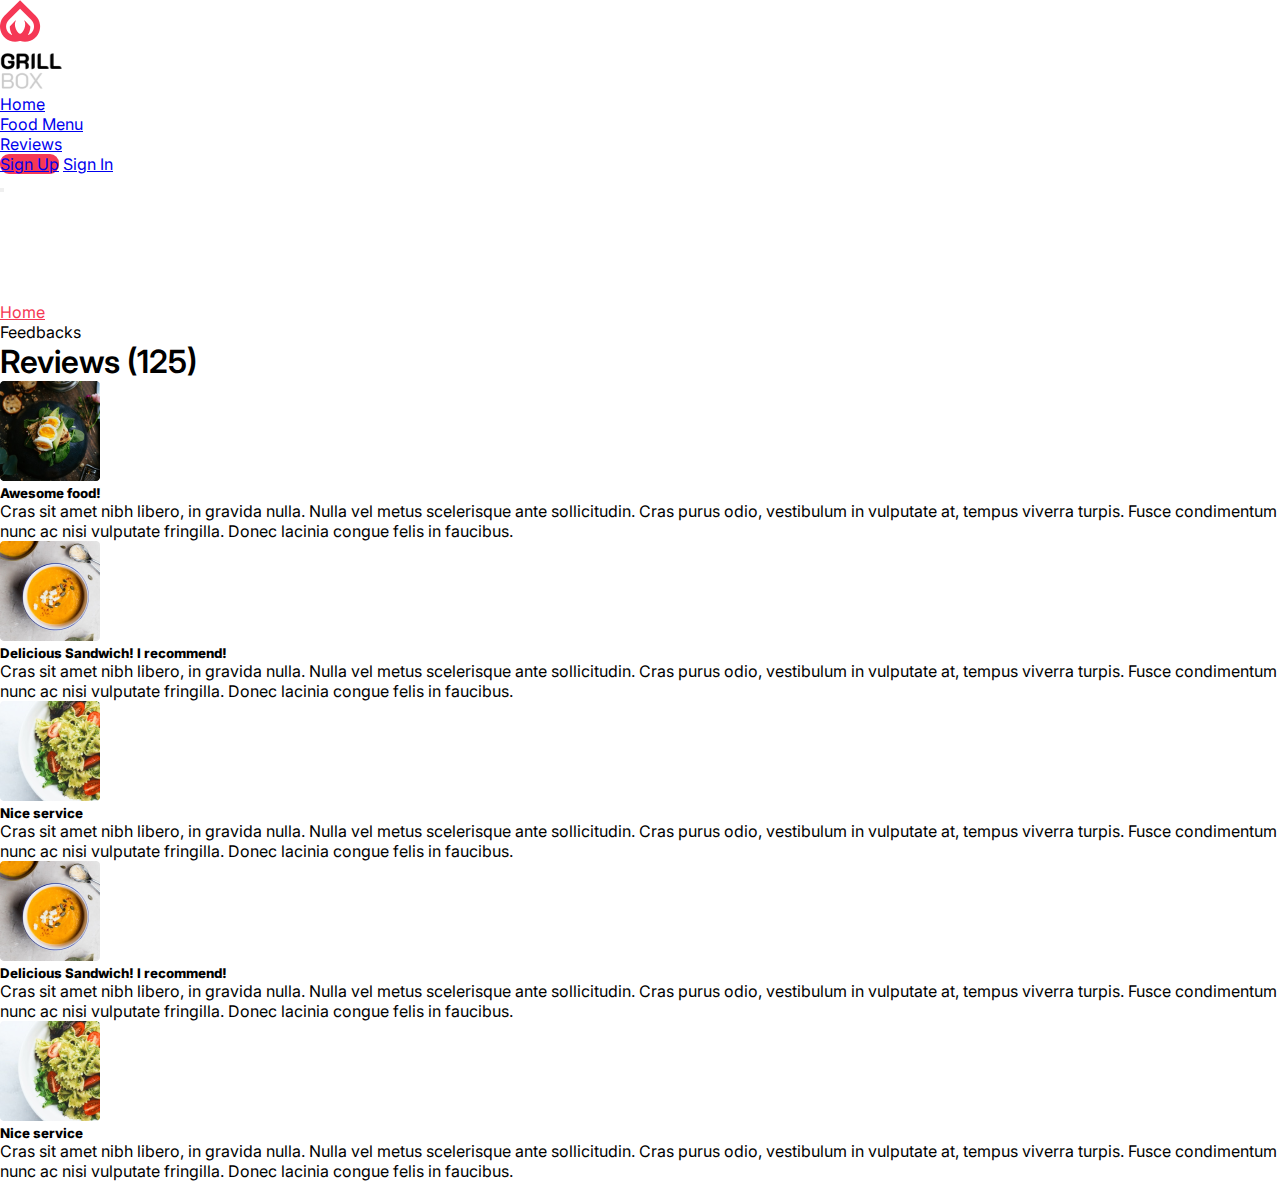
<file: reviews.html>
<!DOCTYPE html>
<html lang="en">
<head>
    <meta charset="UTF-8">
    <meta http-equiv="X-UA-Compatible" content="IE=edge">
    <meta name="viewport" content="width=device-width, initial-scale=1.0">
    <link rel="stylesheet" href="https://cdn.jsdelivr.net/npm/bootstrap@4.6.0/dist/css/bootstrap.min.css" integrity="sha384-B0vP5xmATw1+K9KRQjQERJvTumQW0nPEzvF6L/Z6nronJ3oUOFUFpCjEUQouq2+l" crossorigin="anonymous">
    <link rel="stylesheet" href="css/style.css"/>
    <title>Reviews</title>
</head>
<body class="bg-light">
    <nav class="navbar fixed-top navbar-expand-lg navbar-light bg-white d-flex">
        <a class="navbar-brand d-flex ml-5 py-4" href="index.html">
            <img id="brandLogo" src="assets/BrandLogo.svg"/>
            <div class="ml-2" id="brandName"></div>
        </a>
        <div class="collapse navbar-collapse ml-5" id="navbarSupportedContent">
            <ul class="navbar-nav">
                <li class="nav-item">
                    <a href="landing.html" class="nav-link active">
                        Home
                    </a>
                </li>
                <li class="nav-item">
                    <a href="productsShop.html" class="nav-link">
                        Food Menu
                    </a>
                </li>
                <li href="reviews.html" class="nav-item">
                    <a href="reviews.html" class="nav-link">
                        Reviews
                    </a>
                </li>
            </ul>
            <form class="form d-flex d-lg-inline ml-lg-auto mr-5 mt-3 mt-lg-0">
                <a class="btn btn-theme px-4 py-3 mr-3 text-light rounded-9" role="button" href="signUp.html">Sign Up</a>
                <a class="btn btn-light border border-muted px-4 py-3 rounded-9" type="submit" href="index.html">Sign In</a>
            </form>
        </div>
        <button class="navbar-toggler ml-auto mr-5" type="button" data-toggle="collapse" data-target="#navbarSupportedContent" aria-controls="navbarSupportedContent" aria-expanded="false" aria-label="Toggle navigation">
            <span class="navbar-toggler-icon"></span>
        </button>
    </nav>
    <div class="row w-100 d-flex m-navbar justify-content-between mb-2 px-5 pt-3">
        <div class="col d-flex m-auto justify-content-center justify-content-md-start px-5">
            <nav aria-label="breadcrumb">
                <ol class="breadcrumb bg-light m-0 pl-0">
                  <li class="breadcrumb-item"><a class="text-theme" href="landing.html">Home</a></li>
                  <li class="breadcrumb-item active" aria-current="page">Feedbacks</li>
                </ol>
            </nav>
        </div>
    </div>
    <div class="container-flex w-75 pb-5 m-auto">
        <p class="subTitle">Reviews (125)</p>
        <div class="container-fluid bg-white">
            <div class="row d-inline d-md-flex px-5 py-4">
                <div class="col-lg-1 d-flex justify-content-lg-end mb-3 mb-lg-0">
                    <img class="h-100" src="assets/reviewed1.png">
                </div>
                <div class="col-lg-11">
                    <h5 class="card-title">Awesome food!</h5>
                    <p class="text-muted">Cras sit amet nibh libero, in gravida nulla. Nulla vel metus scelerisque ante sollicitudin. Cras purus odio, vestibulum in vulputate at, tempus viverra turpis. Fusce condimentum nunc ac nisi vulputate fringilla. Donec lacinia congue felis in faucibus.</p>
                </div>
            </div>
            <div class="row d-inline d-md-flex px-5 py-4">
                <div class="col-lg-1 d-flex justify-content-lg-end mb-3 mb-lg-0">
                    <img class="h-100" src="assets/reviewed2.png">
                </div>
                <div class="col-11">
                    <h5 class="card-title">Delicious Sandwich! I recommend!</h5>
                    <p class="text-muted">Cras sit amet nibh libero, in gravida nulla. Nulla vel metus scelerisque ante sollicitudin. Cras purus odio, vestibulum in vulputate at, tempus viverra turpis. Fusce condimentum nunc ac nisi vulputate fringilla. Donec lacinia congue felis in faucibus.</p>
                </div>
            </div>
            <div class="row d-inline d-md-flex px-5 py-4">
                <div class="col-lg-1 d-flex justify-content-lg-end mb-3 mb-lg-0">
                    <img class="h-100" src="assets/reviewed3.png">
                </div>
                <div class="col-11">
                    <h5 class="card-title">Nice service</h5>
                    <p class="text-muted">Cras sit amet nibh libero, in gravida nulla. Nulla vel metus scelerisque ante sollicitudin. Cras purus odio, vestibulum in vulputate at, tempus viverra turpis. Fusce condimentum nunc ac nisi vulputate fringilla. Donec lacinia congue felis in faucibus.</p>
                </div>
            </div>
            <div class="row d-inline d-md-flex px-5 py-4">
                <div class="col-lg-1 d-flex justify-content-lg-end mb-3 mb-lg-0">
                    <img class="h-100" src="assets/reviewed2.png">
                </div>
                <div class="col-11">
                    <h5 class="card-title">Delicious Sandwich! I recommend!</h5>
                    <p class="text-muted">Cras sit amet nibh libero, in gravida nulla. Nulla vel metus scelerisque ante sollicitudin. Cras purus odio, vestibulum in vulputate at, tempus viverra turpis. Fusce condimentum nunc ac nisi vulputate fringilla. Donec lacinia congue felis in faucibus.</p>
                </div>
            </div>
            <div class="row d-inline d-md-flex px-5 py-4">
                <div class="col-lg-1 d-flex justify-content-lg-end">
                    <img class="h-100" src="assets/reviewed3.png">
                </div>
                <div class="col-11">
                    <h5 class="card-title">Nice service</h5>
                    <p class="text-muted">Cras sit amet nibh libero, in gravida nulla. Nulla vel metus scelerisque ante sollicitudin. Cras purus odio, vestibulum in vulputate at, tempus viverra turpis. Fusce condimentum nunc ac nisi vulputate fringilla. Donec lacinia congue felis in faucibus.</p>
                </div>
            </div>
        </div>
    </div>
    <script src="https://code.jquery.com/jquery-3.5.1.slim.min.js" integrity="sha384-DfXdz2htPH0lsSSs5nCTpuj/zy4C+OGpamoFVy38MVBnE+IbbVYUew+OrCXaRkfj" crossorigin="anonymous"></script>
    <script src="https://cdn.jsdelivr.net/npm/bootstrap@4.6.0/dist/js/bootstrap.bundle.min.js" integrity="sha384-Piv4xVNRyMGpqkS2by6br4gNJ7DXjqk09RmUpJ8jgGtD7zP9yug3goQfGII0yAns" crossorigin="anonymous"></script>
</body>
</html>
</file>
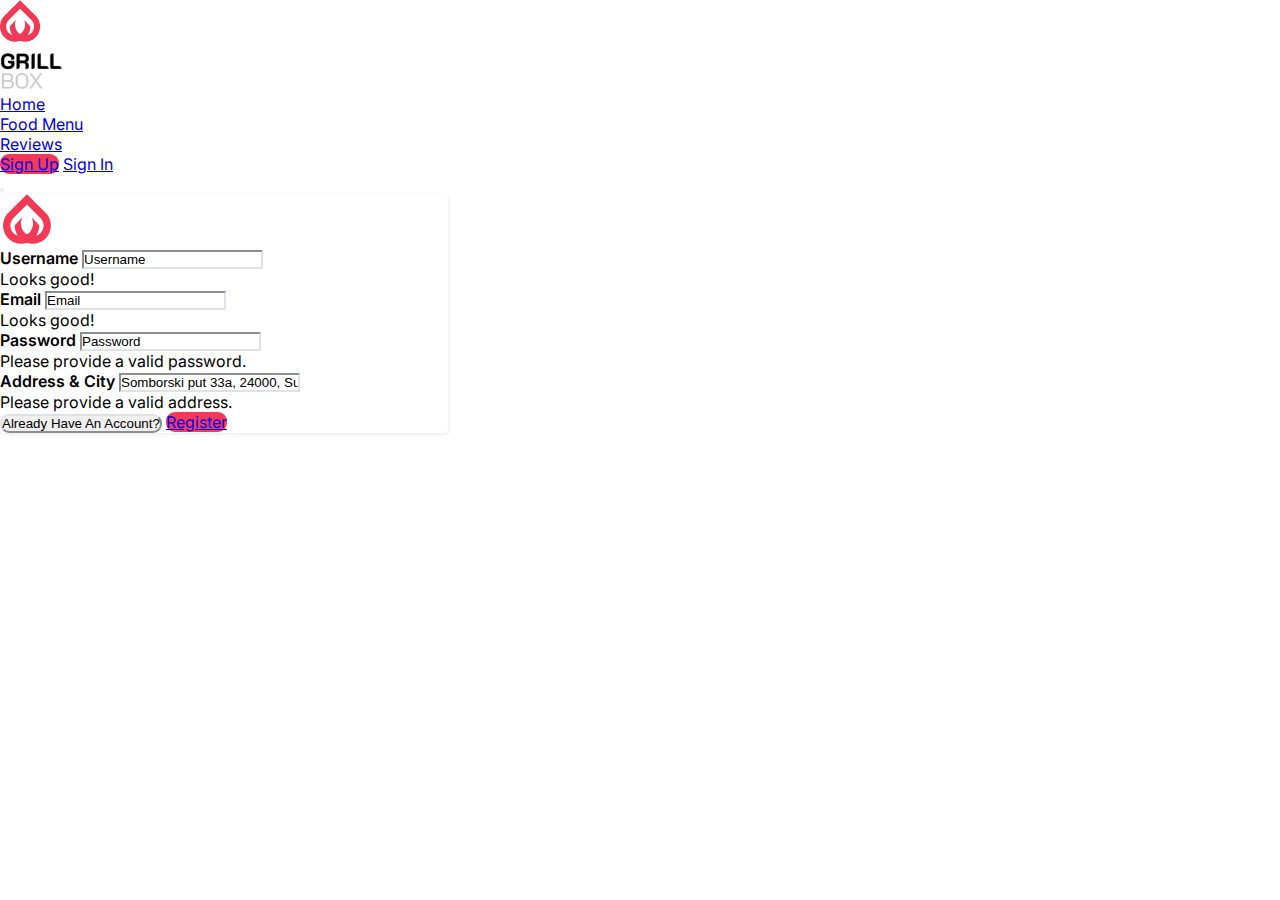
<file: signUp.html>
<!DOCTYPE html>
<html lang="en">
<head>
    <meta charset="UTF-8">
    <meta http-equiv="X-UA-Compatible" content="IE=edge">
    <meta name="viewport" content="width=device-width, initial-scale=1.0">
    <link rel="stylesheet" href="https://cdn.jsdelivr.net/npm/bootstrap@4.6.0/dist/css/bootstrap.min.css" integrity="sha384-B0vP5xmATw1+K9KRQjQERJvTumQW0nPEzvF6L/Z6nronJ3oUOFUFpCjEUQouq2+l" crossorigin="anonymous">
    <link rel="stylesheet" href="css/style.css"/>
    <title>Sign Up</title>
</head>
<body class="bg-light">
    <div class="container-fluid d-flex justify-content-center m-0 h-100">
        <nav class="navbar fixed-top navbar-expand-lg navbar-light bg-white d-flex">
            <a class="navbar-brand d-flex ml-5 py-4" href="index.html">
                <img id="brandLogo" src="assets/BrandLogo.svg"/>
                <div class="ml-2" id="brandName"></div>
            </a>
            <div class="collapse navbar-collapse ml-5" id="navbarSupportedContent">
                <ul class="navbar-nav">
                    <li class="nav-item">
                        <a href="landing.html" class="nav-link active">
                            Home
                        </a>
                    </li>
                    <li class="nav-item">
                        <a href="productsShop.html" class="nav-link">
                            Food Menu
                        </a>
                    </li>
                    <li href="reviews.html" class="nav-item">
                        <a href="reviews.html" class="nav-link">
                            Reviews
                        </a>
                    </li>
                </ul>
                <form class="form-inline ml-lg-auto mr-5 mt-3 mt-lg-0">
                    <a class="btn btn-theme px-4 py-3 mr-3 text-light rounded-9" role="button" href="signUp.html">Sign Up</a>
                    <a class="btn btn-light border border-muted px-4 py-3 rounded-9" type="submit" href="index.html">Sign In</a>
                </form>
            </div>
            <button class="navbar-toggler ml-auto mr-5" type="button" data-toggle="collapse" data-target="#navbarSupportedContent" aria-controls="navbarSupportedContent" aria-expanded="false" aria-label="Toggle navigation">
                <span class="navbar-toggler-icon"></span>
            </button>
        </nav>
        <div class="jumbotron p-5 border border-muted align-self-center">
            <img width="55" height="50" src="assets/BrandLogo.svg"/>
            <form class="needs-validation" novalidate>
                <label for="validationCustom01" class="mt-3">Username</label>
                <input type="text" class="form-control px-3 border border-muted" id="validationCustom01" value="Username" required>
                <div class="valid-feedback">
                  Looks good!
                </div>
                <label for="validationCustom02" class="mt-3">Email</label>
                <input type="text" class="form-control px-3 border border-muted" id="validationCustom02" value="Email" required>
                <div class="valid-feedback">
                  Looks good!
                </div>
                <label for="validationCustom03" class="mt-3">Password</label>
                <input type="text" class="form-control px-3 border border-muted" id="validationCustom03" value="Password" required>
                <div class="invalid-feedback">
                  Please provide a valid password.
                </div>
                <label for="validationCustom03" class="mt-3">Address & City</label>
                <input type="text" class="form-control px-3 border border-muted" id="validationCustom03" value="Somborski put 33a, 24000, Subotica" required>
                <div class="invalid-feedback">
                  Please provide a valid address.
                </div>
                <div class="d-inline d-xl-flex mb-3 mt-4">
                    <button class="btn mt-4 btn-light border border-muted px-3 py-1 py-lg-3 rounded-9">Already Have An Account?</button>
                    <a href="signUpSuccess.html" class="btn btn-theme mt-4 ml-auto text-light px-5 py-3 rounded-9">Register</a>
                </div>
            </form>
        </div>
    </div>
    <script src="https://code.jquery.com/jquery-3.5.1.slim.min.js" integrity="sha384-DfXdz2htPH0lsSSs5nCTpuj/zy4C+OGpamoFVy38MVBnE+IbbVYUew+OrCXaRkfj" crossorigin="anonymous"></script>
    <script src="https://cdn.jsdelivr.net/npm/bootstrap@4.6.0/dist/js/bootstrap.bundle.min.js" integrity="sha384-Piv4xVNRyMGpqkS2by6br4gNJ7DXjqk09RmUpJ8jgGtD7zP9yug3goQfGII0yAns" crossorigin="anonymous"></script>
    <script src="js/validation.js"></script>
</body>
</html>
</file>
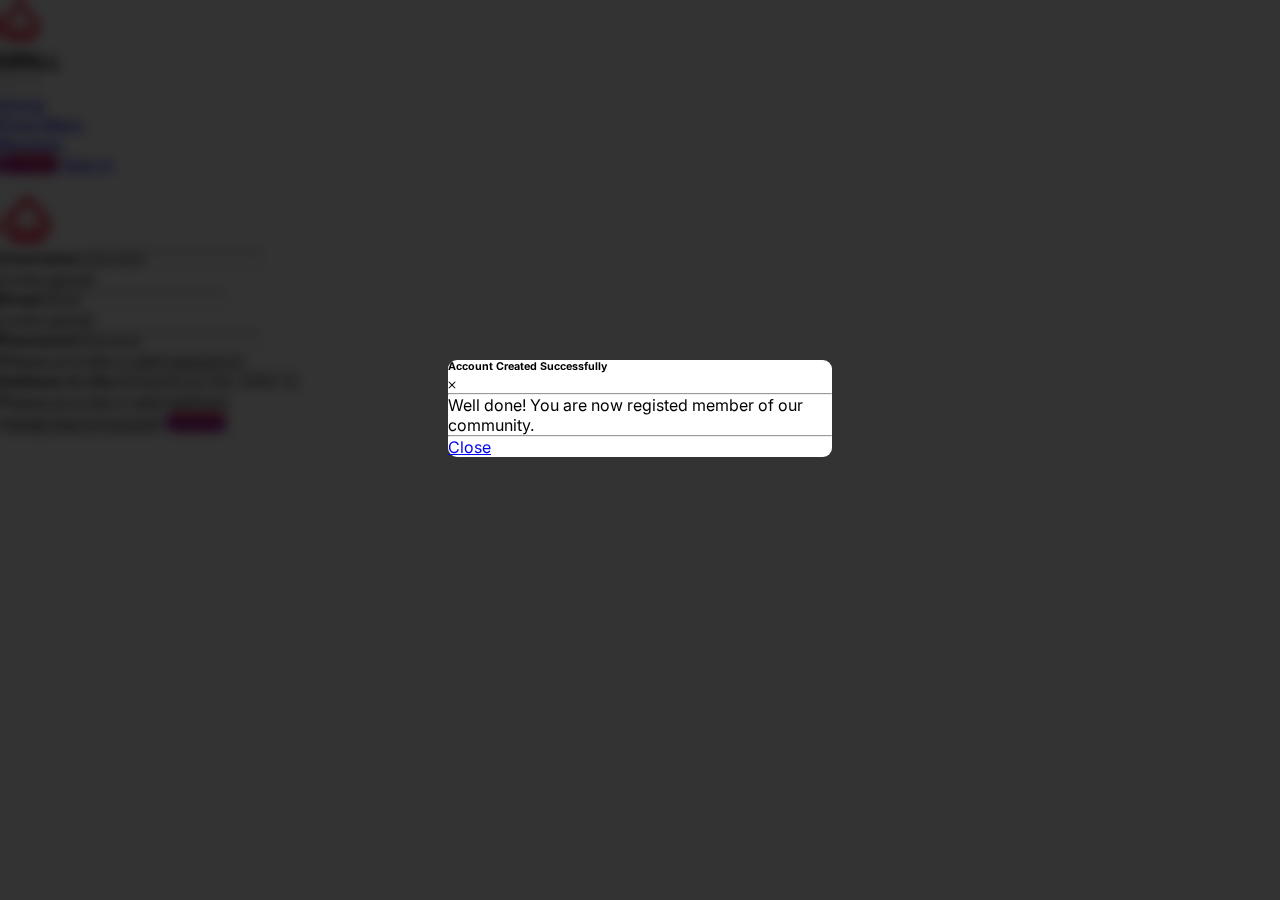
<file: signUpSuccess.html>
<!DOCTYPE html>
<html lang="en">
<head>
    <meta charset="UTF-8">
    <meta http-equiv="X-UA-Compatible" content="IE=edge">
    <meta name="viewport" content="width=device-width, initial-scale=1.0">
    <link rel="stylesheet" href="https://cdn.jsdelivr.net/npm/bootstrap@4.6.0/dist/css/bootstrap.min.css" integrity="sha384-B0vP5xmATw1+K9KRQjQERJvTumQW0nPEzvF6L/Z6nronJ3oUOFUFpCjEUQouq2+l" crossorigin="anonymous">
    <link rel="stylesheet" href="css/style.css"/>
    <title>Sign Up</title>
</head>
<body class="bg-light black">
    <div class="container-fluid d-flex justify-content-center m-0 h-100">
        <nav class="navbar fixed-top navbar-expand-lg navbar-light bg-white d-flex">
            <a class="navbar-brand d-flex ml-5 py-4" href="index.html">
                <img id="brandLogo" src="assets/BrandLogo.svg"/>
                <div class="ml-2" id="brandName"></div>
            </a>
            <div class="collapse navbar-collapse ml-5" id="navbarSupportedContent">
                <ul class="navbar-nav">
                    <li class="nav-item">
                        <a href="landing.html" class="nav-link active">
                            Home
                        </a>
                    </li>
                    <li class="nav-item">
                        <a href="productsShop.html" class="nav-link">
                            Food Menu
                        </a>
                    </li>
                    <li href="reviews.html" class="nav-item">
                        <a href="reviews.html" class="nav-link">
                            Reviews
                        </a>
                    </li>
                </ul>
                <form class="form-inline ml-lg-auto mr-5 mt-3 mt-lg-0">
                    <a class="btn btn-theme px-4 py-3 mr-3 text-light rounded-9" role="button" href="signUp.html">Sign Up</a>
                    <a class="btn btn-light border border-muted px-4 py-3 rounded-9" type="submit" href="index.html">Sign In</a>
                </form>
            </div>
            <button class="navbar-toggler ml-auto mr-5" type="button" data-toggle="collapse" data-target="#navbarSupportedContent" aria-controls="navbarSupportedContent" aria-expanded="false" aria-label="Toggle navigation">
                <span class="navbar-toggler-icon"></span>
            </button>
        </nav>
        <div class="jumbotron p-5 border border-muted align-self-center">
            <img width="55" height="50" src="assets/BrandLogo.svg"/>
            <form class="needs-validation" novalidate>
                <label for="validationCustom01" class="mt-3">Username</label>
                <input type="text" class="form-control px-3 border border-muted" id="validationCustom01" value="Username" required>
                <div class="valid-feedback">
                  Looks good!
                </div>
                <label for="validationCustom02" class="mt-3">Email</label>
                <input type="text" class="form-control px-3 border border-muted" id="validationCustom02" value="Email" required>
                <div class="valid-feedback">
                  Looks good!
                </div>
                <label for="validationCustom03" class="mt-3">Password</label>
                <input type="text" class="form-control px-3 border border-muted" id="validationCustom03" value="Password" required>
                <div class="invalid-feedback">
                  Please provide a valid password.
                </div>
                <label for="validationCustom03" class="mt-3">Address & City</label>
                <input type="text" class="form-control px-3 border border-muted" id="validationCustom03" value="Somborski put 33a, 24000, Subotica" required>
                <div class="invalid-feedback">
                  Please provide a valid address.
                </div>
                <div class="d-inline d-xl-flex mb-3 mt-4">
                    <button class="btn mt-4 btn-light border border-muted px-3 py-1 py-lg-3 rounded-9">Already Have An Account?</button>
                    <a href="signUpSuccess.html" class="btn btn-theme mt-4 ml-auto text-light px-5 py-3 rounded-9">Register</a>
                </div>
            </form>
        </div>
    </div>
    <div id="alertCenter">
        <div class="alert bg-white rounded-9 p-0">
            <div class="d-flex px-5 mt-2">
                <h6 class="alert-heading mt-2 mx-auto text-success text-center">Account Created Successfully</h6>
                <a href="signUp.html">
                    <img src="assets/x (Stroke).svg" class="pt-2">
                </a>
            </div>
            <hr class="mt-2">
            <div class="d-flex px-5 mt-2">
                <p class="text-muted text-center mb-0">Well done! You are now registed member of our community.</p>
            </div>
            <hr>
            <div class="w-100 d-flex">
                <a class="btn btn-secondary ml-auto mr-3 mb-3" href="landing.html">Close</a>
            </div>
        </div>
    </div>
    <script src="https://code.jquery.com/jquery-3.5.1.slim.min.js" integrity="sha384-DfXdz2htPH0lsSSs5nCTpuj/zy4C+OGpamoFVy38MVBnE+IbbVYUew+OrCXaRkfj" crossorigin="anonymous"></script>
    <script src="https://cdn.jsdelivr.net/npm/bootstrap@4.6.0/dist/js/bootstrap.bundle.min.js" integrity="sha384-Piv4xVNRyMGpqkS2by6br4gNJ7DXjqk09RmUpJ8jgGtD7zP9yug3goQfGII0yAns" crossorigin="anonymous"></script>
</body>
</html>
</file>
<file: css/style.css>
@import url('https://fonts.googleapis.com/css2?family=Inter:wght@400;600;700&display=swap');
@import url('https://fonts.googleapis.com/css2?family=Roboto:wght@400;500;900&display=swap');

*, html {
    margin: 0;
    padding: 0;
}

body {
    height: 100vh;
    font-family: 'Inter';
    overflow-x: hidden;
}

.border-muted {
    border-color: #DEE2E6;
}

.text-theme {
    color: #F53855;
}

.bg-white {
    background-color: #FFF;
}

.btn-theme {
    background-color: #F53855;
}

.btn-theme:hover {
    background-color: #d63149;
}

#brandLogo {
    height: 42px;
}

#brandName {
    width: 62.18px;
    height: 48px;
    background: url("../assets/BrandName.png");
}

.rounded-9 {
    border-radius: 9px;
}

.jumbotron {
    background-color: #FFF;
    width: 35vw;
    box-shadow: 0px 1px 4px rgba(0, 0, 0, 0.1);
    border-radius: 4px;
}

label {
    font-weight: 600;
}

.black::before {
    position: absolute;
    content: '';
    background: rgba(0,0,0, 0.8);
    backdrop-filter: blur(6px);
    width: 100%;
    height: 100%;
    pointer-events: none;
    z-index: 2;
}

#alertCenter {
    position: absolute;
    left: calc(50vw - 15vw);
    top: calc(50vh - 90px);
    z-index: 2;
    width: 30vw;
}

#alertCenter2 {
    position: absolute;
    left: calc(50vw - 20vw);
    top: calc(50vh - 25vh);
    z-index: 3;
    width: 40vw;
    min-height: 320px;
    margin: auto;
}

#bigImgCont {
    width: 50%;
    height: 100%;
    position: absolute;
    top: 108px;
    left: calc(50vw - 25%);
    z-index: 3;
}

.m-navbar {
    margin-top: 108px !important;
}

.badge {
    font-size: 10px;
}

.bolder {
    font-weight: 500;
}

#quit {
    position: relative;
    right: -16px;
    top: -16px;
    width: 30px;
    height: 30px;
    background-image: url("../assets/x\ \(Stroke\).svg");
    background-repeat: no-repeat;
    background-size: 50%;
    background-position: center;
}

#quit2 {
    position: absolute;
    right: -38px;
    top: -36px;
    width: 30px;
    height: 30px;
}

.input-group {
    width: max-content;
    height: 50px;
}

#contact {
    height: 138px;
    font-size: 13px;
}

#clock {
    height: 33px;
}

#phone {
    height: 30px;
}

#socialMedia {
    margin-right: 118px;
}

.socialIcon {
    height: 34px;
}

.subTitle {
    font-weight: 600;
    font-size: 32px;
}

.title {
    font-family: 'Roboto';
    font-style: normal;
    font-weight: 900;
    font-size: 80px;
    color: #F53855;
}

.page {
    background-color: #FFF;
}

#pizzaCont {
    max-width: 621px;
    max-height: 627px;
}

.pizzas {
    width: 80%;
    height: 0;
    padding-top: 40%;
    padding-bottom: 40%;
    background-color: #FFF;
    box-shadow: 0px 1px 4px rgba(0, 0, 0, 0.2);
    margin: 20px;
}

.page-height {
    min-height: 890px;
}

.third {
    width: 100%;
    max-width: 354px;
}

#useful {
    min-height: 596px;
}

.usefulCont {
    width: 726px;
    height: 340px;
}

footer {
    background-color: #151515;
    min-height: 553px;
    font-family: 'Roboto';
}

.footer-title {
    font-family: 'Roboto';
    font-style: normal;
    font-weight: 500;
    font-size: 24px;

    color: #FFFFFF;
}

.important-links {
    line-height: 40px;
    font-size: 18px;
}

#instagramCont {
    width: 294px;
}

#counter {
    height: 16px;
    background-color: #F53855;
    font-size: 10px;
}

#search {
    width: 15vw;
}

.btnHeight {
    height: 50px;
}

.redBG {
    background-color: #F53855;
}

.card-title {
    font-weight: 800;
}

.quan-size {
    height: 100% !important;
}

table {
    background: #FFFFFF;
    box-shadow: 0px 1px 4px rgba(0, 0, 0, 0.1);
    border-radius: 4px;
}

@media (max-width: 768px) {
    .jumbotron {
        width: 75vw !important;
    }
}
</file>
